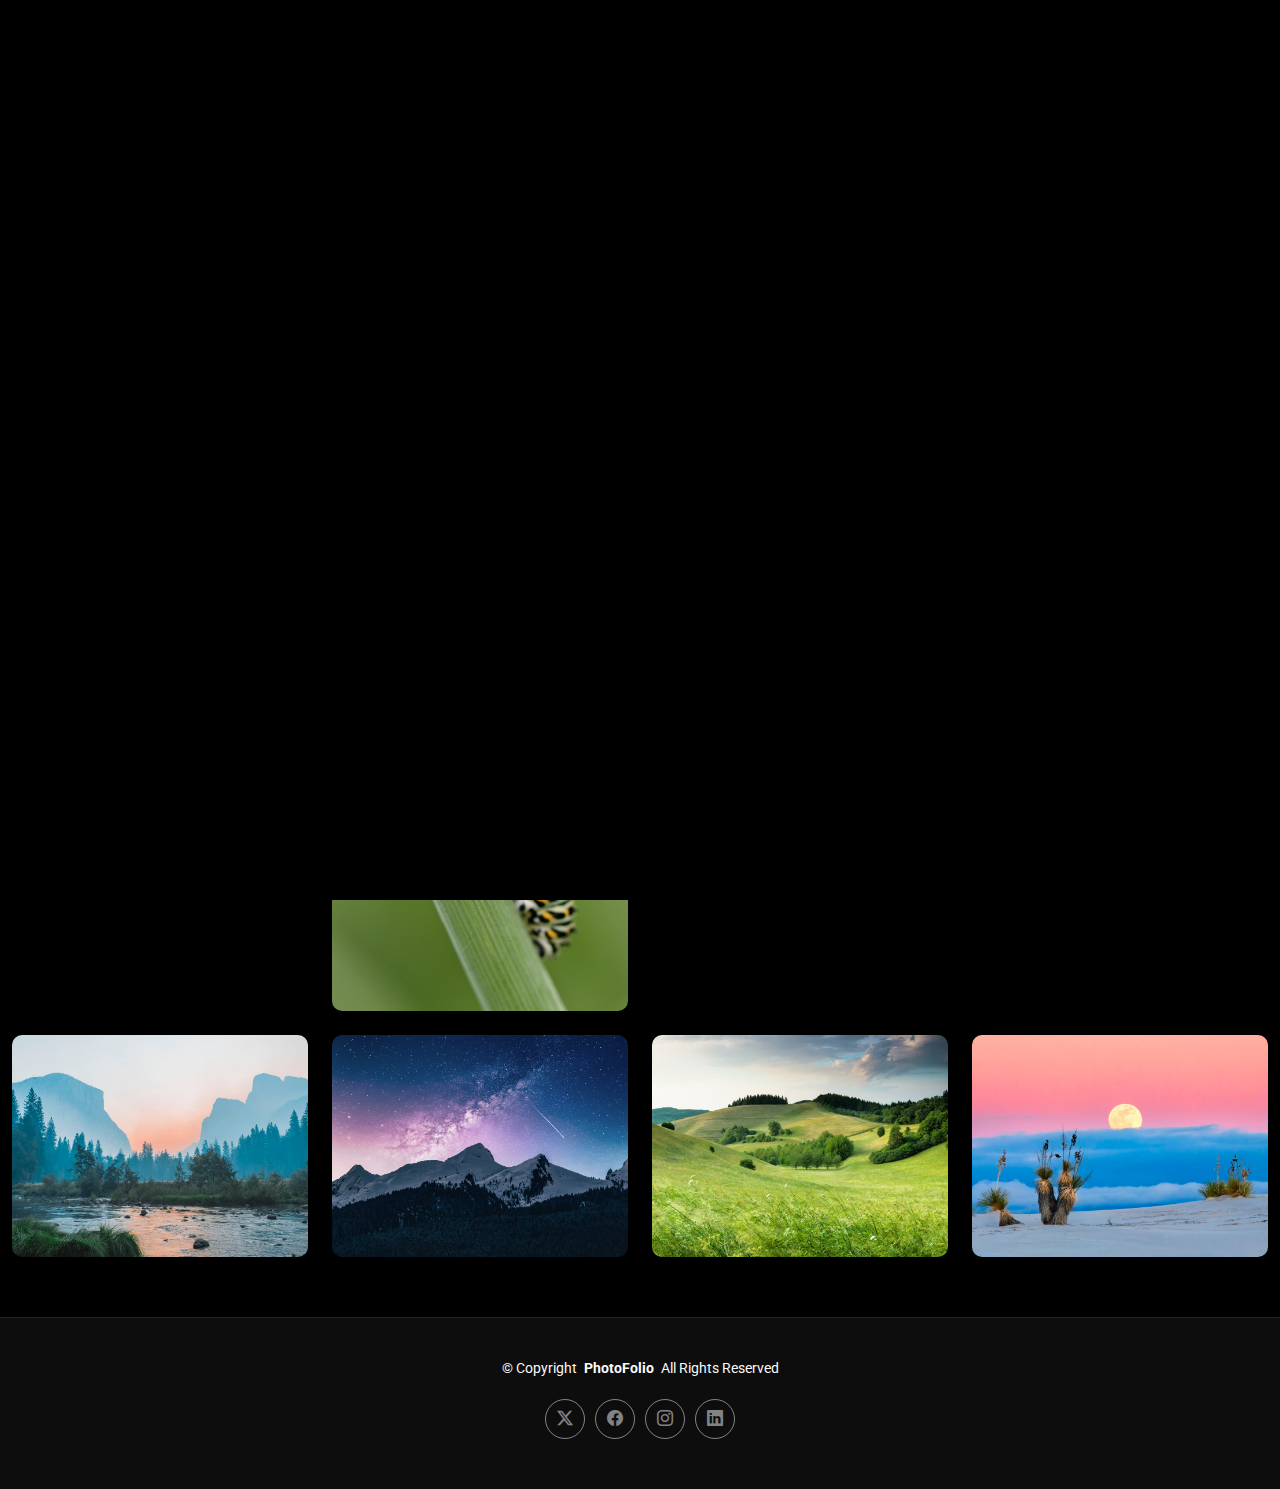
<file: index.html>
<!DOCTYPE html>
<html lang="en">

<head>
  <meta charset="utf-8">
  <meta content="width=device-width, initial-scale=1.0" name="viewport">
  <title>Home</title>
  <meta content="" name="description">
  <meta content="" name="keywords">

  <!-- Favicons -->
  <link href="assets/img/favicon.png" rel="icon">
  <link href="assets/img/apple-touch-icon.png" rel="apple-touch-icon">

  <!-- Fonts -->
  <link href="https://fonts.googleapis.com" rel="preconnect">
  <link href="https://fonts.gstatic.com" rel="preconnect" crossorigin>
  <link href="https://fonts.googleapis.com/css2?family=Roboto:ital,wght@0,100;0,300;0,400;0,500;0,700;0,900;1,100;1,300;1,400;1,500;1,700;1,900&family=Inter:wght@100;200;300;400;500;600;700;800;900&family=Cardo:ital,wght@0,400;0,700;1,400;1,700&display=swap" rel="stylesheet">

  <!-- Vendor CSS Files -->
  <link href="assets/vendor/bootstrap/css/bootstrap.min.css" rel="stylesheet">
  <link href="assets/vendor/bootstrap-icons/bootstrap-icons.css" rel="stylesheet">
  <link href="assets/vendor/aos/aos.css" rel="stylesheet">
  <link href="assets/vendor/glightbox/css/glightbox.min.css" rel="stylesheet">
  <link href="assets/vendor/swiper/swiper-bundle.min.css" rel="stylesheet">

  <!-- Main CSS File -->
  <link href="assets/css/main.css" rel="stylesheet">

  <!-- =======================================================
  * Template Name: PhotoFolio
  * Template URL: https://bootstrapmade.com/photofolio-bootstrap-photography-website-template/
  * Updated: Jun 06 2024 with Bootstrap v5.3.3
  * Author: BootstrapMade.com
  * License: https://bootstrapmade.com/license/
  ======================================================== -->
</head>

<body class="index-page">

  <header id="header" class="header d-flex align-items-center sticky-top">
    <div class="container-fluid position-relative d-flex align-items-center justify-content-between">

      <a href="index.html" class="logo d-flex align-items-center me-auto me-xl-0">
        <!-- Uncomment the line below if you also wish to use an image logo -->
        <!-- <img src="assets/img/logo.png" alt=""> -->
        <i class="bi bi-camera2"></i>
        <h1 class="sitename">ClicPic</h1>
      </a>

      <nav id="navmenu" class="navmenu">
        <ul>
          <li><a href="index.html" class="active">Home<br></a></li>
          <li><a href="about.html">About</a></li>
          <li class="dropdown"><a href="gallery.html"><span>Gallery</span> <i class="bi bi-chevron-down toggle-dropdown"></i></a>
            <ul>
              <li><a href="gallery.html">Nature</a></li>
              <li><a href="gallery.html">People</a></li>
              <li><a href="gallery.html">Architecture</a></li>
              <li><a href="gallery.html">Animals</a></li>
              <li><a href="gallery.html">Sports</a></li>
              <li><a href="gallery.html">Travel</a></li>
              <li class="dropdown"><a href="#"><span>Deep Dropdown</span> <i class="bi bi-chevron-down toggle-dropdown"></i></a>
                <ul>
                  <li><a href="#">Deep Dropdown 1</a></li>
                  <li><a href="#">Deep Dropdown 2</a></li>
                  <li><a href="#">Deep Dropdown 3</a></li>
                  <li><a href="#">Deep Dropdown 4</a></li>
                  <li><a href="#">Deep Dropdown 5</a></li>
                </ul>
              </li>
            </ul>
          </li>
          <li><a href="services.html">Services</a></li>
          <li><a href="contact.html">Contact</a></li>
        </ul>
        <i class="mobile-nav-toggle d-xl-none bi bi-list"></i>
      </nav>

      <div class="header-social-links">
        <a href="https://x.com/" class="twitter"><i class="bi bi-twitter-x"></i></a>
        <a href="#" class="facebook"><i class="bi bi-facebook"></i></a>
        <a href="#" class="instagram"><i class="bi bi-instagram"></i></a>
        <a href="#" class="linkedin"><i class="bi bi-linkedin"></i></a>
      </div>

    </div>
  </header>

  <main class="main">

    <!-- Hero Section -->
    <section id="hero" class="hero section">

      <div class="container">
        <div class="row justify-content-center">
          <div class="col-lg-6 text-center" data-aos="fade-up" data-aos-delay="100">
            <h2><span>I'm </span><span class="underlight">Mary Odalo</span> a Professional<span> Photographer from Nairobi</span></h2>
            <p>Blanditiis praesentium aliquam illum tempore incidunt debitis dolorem magni est deserunt sed qui libero. Qui voluptas amet.</p>
            <a href="contact.html" class="btn-get-started">Available for Hire<br></a>
          </div>
        </div>
      </div>

    </section><!-- /Hero Section -->

    <!-- Gallery Section -->
    <section id="gallery" class="gallery section">

      <div class="container-fluid" data-aos="fade-up" data-aos-delay="100">

        <div class="row gy-4 justify-content-center">

          <div class="col-xl-3 col-lg-4 col-md-6">
            <div class="gallery-item h-100">
              <img src="assets/img/gallery/animal-2615377_1280.jpg" class="img-fluid" alt="">
              <div class="gallery-links d-flex align-items-center justify-content-center">
                <a href="assets/img/gallery/gallery-1.jpg" title="Gallery 1" class="glightbox preview-link"><i class="bi bi-arrows-angle-expand"></i></a>
                <a href="gallery-single.html" class="details-link"><i class="bi bi-link-45deg"></i></a>
              </div>
            </div>
          </div><!-- End Gallery Item -->

          <div class="col-xl-3 col-lg-4 col-md-6">
            <div class="gallery-item h-100">
              <img src="assets/img/gallery/caterpillar-8175147_1280.jpg" class="img-fluid" alt="">
              <div class="gallery-links d-flex align-items-center justify-content-center">
                <a href="assets/img/gallery/gallery-2.jpg" title="Gallery 2" class="glightbox preview-link"><i class="bi bi-arrows-angle-expand"></i></a>
                <a href="gallery-single.html" class="details-link"><i class="bi bi-link-45deg"></i></a>
              </div>
            </div>
          </div><!-- End Gallery Item -->

          <div class="col-xl-3 col-lg-4 col-md-6">
            <div class="gallery-item h-100">
              <img src="assets/img/gallery/cosmos-3669022_1280.jpg" class="img-fluid" alt="">
              <div class="gallery-links d-flex align-items-center justify-content-center">
                <a href="assets/img/gallery/gallery-3.jpg" title="Gallery 3" class="glightbox preview-link"><i class="bi bi-arrows-angle-expand"></i></a>
                <a href="gallery-single.html" class="details-link"><i class="bi bi-link-45deg"></i></a>
              </div>
            </div>
          </div><!-- End Gallery Item -->

          <div class="col-xl-3 col-lg-4 col-md-6">
            <div class="gallery-item h-100">
              <img src="assets/img/gallery/pink-lemonade-795029_1280.jpg" class="img-fluid" alt="">
              <div class="gallery-links d-flex align-items-center justify-content-center">
                <a href="assets/img/gallery/gallery-4.jpg" title="Gallery 4" class="glightbox preview-link"><i class="bi bi-arrows-angle-expand"></i></a>
                <a href="gallery-single.html" class="details-link"><i class="bi bi-link-45deg"></i></a>
              </div>
            </div>
          </div><!-- End Gallery Item -->

          <div class="col-xl-3 col-lg-4 col-md-6">
            <div class="gallery-item h-100">
              <img src="assets/img/gallery/gallery-5.jpg" class="img-fluid" alt="">
              <div class="gallery-links d-flex align-items-center justify-content-center">
                <a href="assets/img/gallery/gallery-5.jpg" title="Gallery 5" class="glightbox preview-link"><i class="bi bi-arrows-angle-expand"></i></a>
                <a href="gallery-single.html" class="details-link"><i class="bi bi-link-45deg"></i></a>
              </div>
            </div>
          </div><!-- End Gallery Item -->

          <div class="col-xl-3 col-lg-4 col-md-6">
            <div class="gallery-item h-100">
              <img src="assets/img/gallery/gallery-6.jpg" class="img-fluid" alt="">
              <div class="gallery-links d-flex align-items-center justify-content-center">
                <a href="assets/img/gallery/gallery-6.jpg" title="Gallery 6" class="glightbox preview-link"><i class="bi bi-arrows-angle-expand"></i></a>
                <a href="gallery-single.html" class="details-link"><i class="bi bi-link-45deg"></i></a>
              </div>
            </div>
          </div><!-- End Gallery Item -->

          <div class="col-xl-3 col-lg-4 col-md-6">
            <div class="gallery-item h-100">
              <img src="assets/img/gallery/gallery-7.jpg" class="img-fluid" alt="">
              <div class="gallery-links d-flex align-items-center justify-content-center">
                <a href="assets/img/gallery/gallery-7.jpg" title="Gallery 7" class="glightbox preview-link"><i class="bi bi-arrows-angle-expand"></i></a>
                <a href="gallery-single.html" class="details-link"><i class="bi bi-link-45deg"></i></a>
              </div>
            </div>
          </div><!-- End Gallery Item -->

          <div class="col-xl-3 col-lg-4 col-md-6">
            <div class="gallery-item h-100">
              <img src="assets/img/gallery/gallery-8-2.jpg" class="img-fluid" alt="">
              <div class="gallery-links d-flex align-items-center justify-content-center">
                <a href="assets/img/gallery/gallery-8-2.jpg" title="Gallery 8" class="glightbox preview-link"><i class="bi bi-arrows-angle-expand"></i></a>
                <a href="gallery-single.html" class="details-link"><i class="bi bi-link-45deg"></i></a>
              </div>
            </div>
          </div><!-- End Gallery Item -->

        </div>

      </div>

    </section><!-- /Gallery Section -->

  </main>

  <footer id="footer" class="footer">

    <div class="container">
      <div class="copyright text-center ">
        <p>© <span>Copyright</span> <strong class="px-1 sitename">PhotoFolio</strong> <span>All Rights Reserved</span></p>
      </div>
      <div class="social-links d-flex justify-content-center">
        <a href="https://x.com/"><i class="bi bi-twitter-x"></i></a>
        <a href=""><i class="bi bi-facebook"></i></a>
        <a href=""><i class="bi bi-instagram"></i></a>
        <a href=""><i class="bi bi-linkedin"></i></a>
      </div>
      <div class="credits">
        <!-- All the links in the footer should remain intact. -->
        <!-- You can delete the links only if you've purchased the pro version. -->
        <!-- Licensing information: https://bootstrapmade.com/license/ -->
        <!-- Purchase the pro version with working PHP/AJAX contact form: [buy-url] -->
<!--        Designed by <a href="https://bootstrapmade.com/">BootstrapMade</a>-->
      </div>
    </div>

  </footer>

  <!-- Scroll Top -->
  <a href="#" id="scroll-top" class="scroll-top d-flex align-items-center justify-content-center"><i class="bi bi-arrow-up-short"></i></a>

  <!-- Preloader -->
  <div id="preloader">
    <div class="line"></div>
  </div>

  <!-- Vendor JS Files -->
  <script src="assets/vendor/bootstrap/js/bootstrap.bundle.min.js"></script>
  <script src="assets/vendor/php-email-form/validate.js"></script>
  <script src="assets/vendor/aos/aos.js"></script>
  <script src="assets/vendor/glightbox/js/glightbox.min.js"></script>
  <script src="assets/vendor/swiper/swiper-bundle.min.js"></script>

  <!-- Main JS File -->
  <script src="assets/js/main.js"></script>

</body>

</html>
</file>
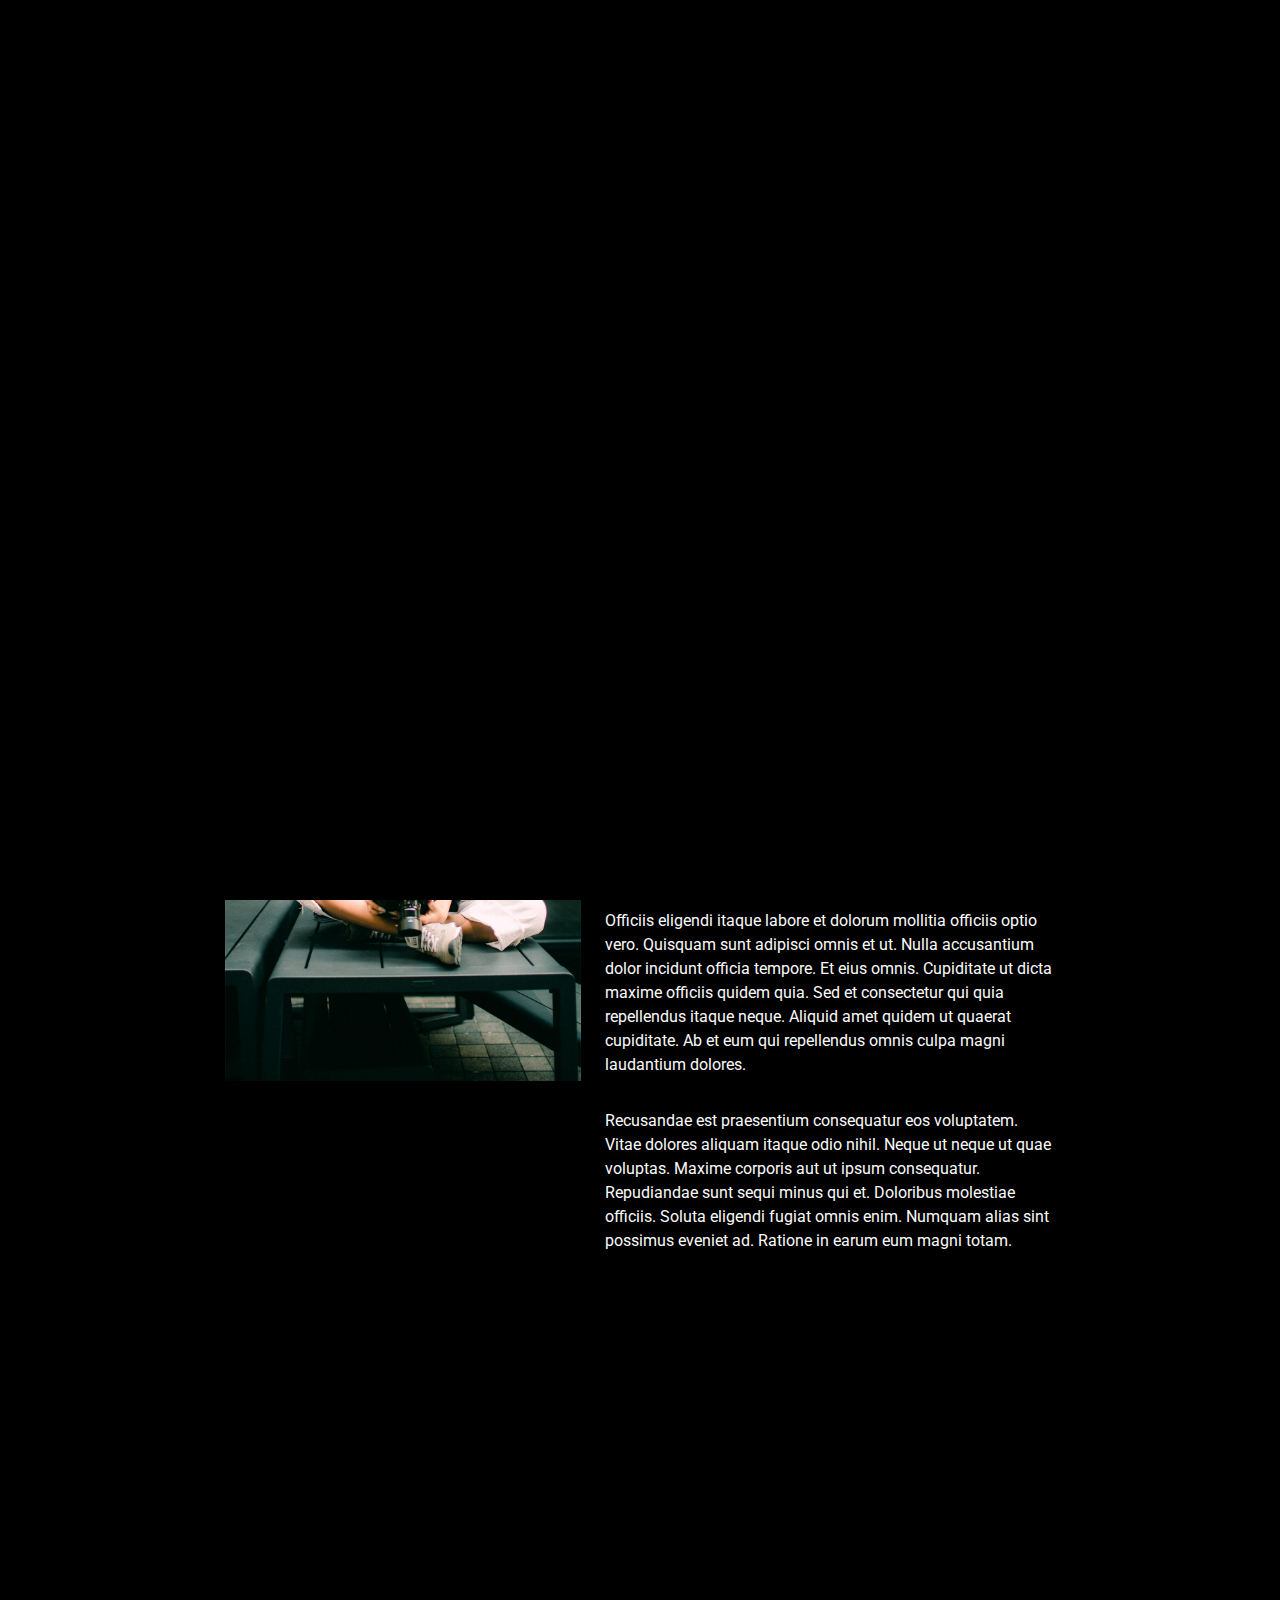
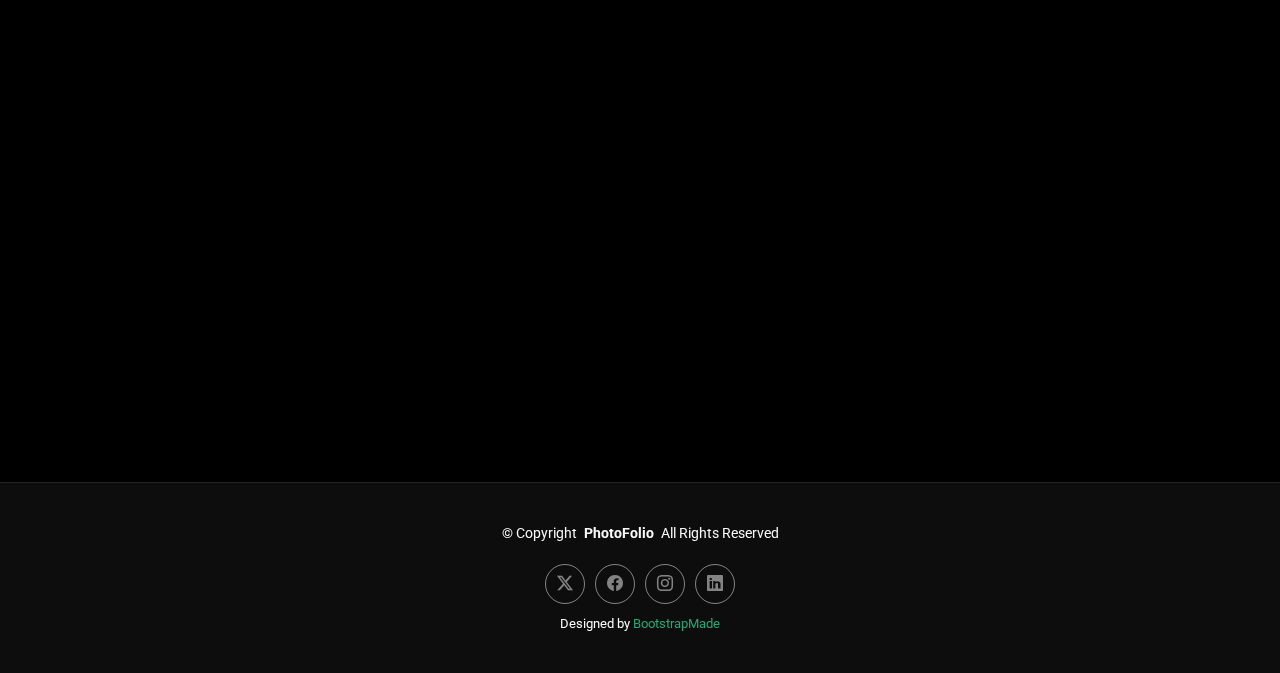
<file: about.html>
<!DOCTYPE html>
<html lang="en">

<head>
  <meta charset="utf-8">
  <meta content="width=device-width, initial-scale=1.0" name="viewport">
  <title>About - PhotoFolio Bootstrap Template</title>
  <meta content="" name="description">
  <meta content="" name="keywords">

  <!-- Favicons -->
  <link href="assets/img/favicon.png" rel="icon">
  <link href="assets/img/apple-touch-icon.png" rel="apple-touch-icon">

  <!-- Fonts -->
  <link href="https://fonts.googleapis.com" rel="preconnect">
  <link href="https://fonts.gstatic.com" rel="preconnect" crossorigin>
  <link href="https://fonts.googleapis.com/css2?family=Roboto:ital,wght@0,100;0,300;0,400;0,500;0,700;0,900;1,100;1,300;1,400;1,500;1,700;1,900&family=Inter:wght@100;200;300;400;500;600;700;800;900&family=Cardo:ital,wght@0,400;0,700;1,400;1,700&display=swap" rel="stylesheet">

  <!-- Vendor CSS Files -->
  <link href="assets/vendor/bootstrap/css/bootstrap.min.css" rel="stylesheet">
  <link href="assets/vendor/bootstrap-icons/bootstrap-icons.css" rel="stylesheet">
  <link href="assets/vendor/aos/aos.css" rel="stylesheet">
  <link href="assets/vendor/glightbox/css/glightbox.min.css" rel="stylesheet">
  <link href="assets/vendor/swiper/swiper-bundle.min.css" rel="stylesheet">

  <!-- Main CSS File -->
  <link href="assets/css/main.css" rel="stylesheet">

  <!-- =======================================================
  * Template Name: PhotoFolio
  * Template URL: https://bootstrapmade.com/photofolio-bootstrap-photography-website-template/
  * Updated: Jun 06 2024 with Bootstrap v5.3.3
  * Author: BootstrapMade.com
  * License: https://bootstrapmade.com/license/
  ======================================================== -->
</head>

<body class="about-page">

  <header id="header" class="header d-flex align-items-center sticky-top">
    <div class="container-fluid position-relative d-flex align-items-center justify-content-between">

      <a href="index.html" class="logo d-flex align-items-center me-auto me-xl-0">
        <!-- Uncomment the line below if you also wish to use an image logo -->
        <!-- <img src="assets/img/logo.png" alt=""> -->
        <i class="bi bi-camera2"></i>
        <h1 class="sitename">ClicPic</h1>
      </a>

      <nav id="navmenu" class="navmenu">
        <ul>
          <li><a href="index.html">Home<br></a></li>
          <li><a href="about.html" class="active">About</a></li>
          <li class="dropdown"><a href="gallery.html"><span>Gallery</span> <i class="bi bi-chevron-down toggle-dropdown"></i></a>
            <ul>
              <li><a href="gallery.html">Nature</a></li>
              <li><a href="gallery.html">People</a></li>
              <li><a href="gallery.html">Architecture</a></li>
              <li><a href="gallery.html">Animals</a></li>
              <li><a href="gallery.html">Sports</a></li>
              <li><a href="gallery.html">Travel</a></li>
              <li class="dropdown"><a href="#"><span>Deep Dropdown</span> <i class="bi bi-chevron-down toggle-dropdown"></i></a>
                <ul>
                  <li><a href="#">Deep Dropdown 1</a></li>
                  <li><a href="#">Deep Dropdown 2</a></li>
                  <li><a href="#">Deep Dropdown 3</a></li>
                  <li><a href="#">Deep Dropdown 4</a></li>
                  <li><a href="#">Deep Dropdown 5</a></li>
                </ul>
              </li>
            </ul>
          </li>
          <li><a href="services.html">Services</a></li>
          <li><a href="contact.html">Contact</a></li>
        </ul>
        <i class="mobile-nav-toggle d-xl-none bi bi-list"></i>
      </nav>

      <div class="header-social-links">
        <a href="#" class="twitter"><i class="bi bi-twitter-x"></i></a>
        <a href="#" class="facebook"><i class="bi bi-facebook"></i></a>
        <a href="#" class="instagram"><i class="bi bi-instagram"></i></a>
        <a href="#" class="linkedin"><i class="bi bi-linkedin"></i></a>
      </div>

    </div>
  </header>

  <main class="main">

    <!-- Page Title -->
    <div class="page-title" data-aos="fade">
      <div class="heading">
        <div class="container">
          <div class="row d-flex justify-content-center text-center">
            <div class="col-lg-8">
              <h1>About</h1>
              <p class="mb-0">This is the about page.Here you can find all the relevant information about me.Enjoy.</p>
              <a href="contact.html" class="cta-btn">Available for Hire<br></a>
            </div>
          </div>
        </div>
      </div>
      <nav class="breadcrumbs">
        <div class="container">
          <ol>
            <li><a href="index.html">Home</a></li>
            <li class="current">About</li>
          </ol>
        </div>
      </nav>
    </div><!-- End Page Title -->

    <!-- About Section -->
    <section id="about" class="about section">

      <div class="container" data-aos="fade-up" data-aos-delay="100">

        <div class="row gy-4 justify-content-center">
          <div class="col-lg-4">
            <img src="assets/img/profile-img.jpg" class="img-fluid" alt="">
          </div>
          <div class="col-lg-5 content">
            <h2>UI/UX DesiProfessional Photographer from New Yorkgner &amp; Web Developer.</h2>
            <p class="fst-italic py-3">
              Lorem ipsum dolor sit amet, consectetur adipiscing elit, sed do eiusmod tempor incididunt ut labore et dolore
              magna aliqua.
            </p>
            <div class="row">
              <div class="col-lg-6">
                <ul>
                  <li><i class="bi bi-chevron-right"></i> <strong>Birthday:</strong> <span>21 Dec 2005</span></li>
                  <li><i class="bi bi-chevron-right"></i> <strong>Website:</strong> <span>ww.clicpic.com</span></li>
                  <li><i class="bi bi-chevron-right"></i> <strong>Phone:</strong> <span>0723 027 130</span></li>
                  <li><i class="bi bi-chevron-right"></i> <strong>City:</strong> <span>Nairobi,Kenya</span></li>
                </ul>
              </div>
              <div class="col-lg-6">
                <ul>
                  <li><i class="bi bi-chevron-right"></i> <strong>Age:</strong> <span>18</span></li>
                  <li><i class="bi bi-chevron-right"></i> <strong>Degree:</strong> <span>Master</span></li>
                  <li><i class="bi bi-chevron-right"></i> <strong>Email:</strong> <span>therealodalo@gmail.com</span></li>
                  <li><i class="bi bi-chevron-right"></i> <strong>Freelance:</strong> <span>Available</span></li>
                </ul>
              </div>
            </div>
            <p class="py-3">
              Officiis eligendi itaque labore et dolorum mollitia officiis optio vero. Quisquam sunt adipisci omnis et ut. Nulla accusantium dolor incidunt officia tempore. Et eius omnis.
              Cupiditate ut dicta maxime officiis quidem quia. Sed et consectetur qui quia repellendus itaque neque. Aliquid amet quidem ut quaerat cupiditate. Ab et eum qui repellendus omnis culpa magni laudantium dolores.
            </p>
            <p class="m-0">
              Recusandae est praesentium consequatur eos voluptatem. Vitae dolores aliquam itaque odio nihil. Neque ut neque ut quae voluptas. Maxime corporis aut ut ipsum consequatur. Repudiandae sunt sequi minus qui et. Doloribus molestiae officiis.
              Soluta eligendi fugiat omnis enim. Numquam alias sint possimus eveniet ad. Ratione in earum eum magni totam.
            </p>
          </div>
        </div>

      </div>

    </section><!-- /About Section -->

    <!-- Testimonials Section -->
    <section id="testimonials" class="testimonials section">

      <!-- Section Title -->
      <div class="container section-title" data-aos="fade-up">
        <h2>Testimonials</h2>
        <p>What they are saying</p>
      </div><!-- End Section Title -->

      <div class="container" data-aos="fade-up" data-aos-delay="100">

        <div class="swiper">
          <script type="application/json" class="swiper-config">
            {
              "loop": true,
              "speed": 600,
              "autoplay": {
                "delay": 5000
              },
              "slidesPerView": "auto",
              "pagination": {
                "el": ".swiper-pagination",
                "type": "bullets",
                "clickable": true
              },
              "breakpoints": {
                "320": {
                  "slidesPerView": 1,
                  "spaceBetween": 40
                },
                "1200": {
                  "slidesPerView": 3,
                  "spaceBetween": 1
                }
              }
            }
          </script>
          <div class="swiper-wrapper">

            <div class="swiper-slide">
              <div class="testimonial-item">
                <div class="stars">
                  <i class="bi bi-star-fill"></i><i class="bi bi-star-fill"></i><i class="bi bi-star-fill"></i><i class="bi bi-star-fill"></i><i class="bi bi-star-fill"></i>
                </div>
                <p>
                  Proin iaculis purus consequat sem cure digni ssim donec porttitora entum suscipit rhoncus. Accusantium quam, ultricies eget id, aliquam eget nibh et. Maecen aliquam, risus at semper.
                </p>
                <div class="profile mt-auto">
                  <img src="assets/img/testimonials/testimonials-1.jpg" class="testimonial-img" alt="">
                  <h3>Saul Goodman</h3>
                  <h4>Ceo &amp; Founder</h4>
                </div>
              </div>
            </div><!-- End testimonial item -->

            <div class="swiper-slide">
              <div class="testimonial-item">
                <div class="stars">
                  <i class="bi bi-star-fill"></i><i class="bi bi-star-fill"></i><i class="bi bi-star-fill"></i><i class="bi bi-star-fill"></i><i class="bi bi-star-fill"></i>
                </div>
                <p>
                  Export tempor illum tamen malis malis eram quae irure esse labore quem cillum quid cillum eram malis quorum velit fore eram velit sunt aliqua noster fugiat irure amet legam anim culpa.
                </p>
                <div class="profile mt-auto">
                  <img src="assets/img/testimonials/testimonials-2.jpg" class="testimonial-img" alt="">
                  <h3>Sara Wilsson</h3>
                  <h4>Designer</h4>
                </div>
              </div>
            </div><!-- End testimonial item -->

            <div class="swiper-slide">
              <div class="testimonial-item">
                <div class="stars">
                  <i class="bi bi-star-fill"></i><i class="bi bi-star-fill"></i><i class="bi bi-star-fill"></i><i class="bi bi-star-fill"></i><i class="bi bi-star-fill"></i>
                </div>
                <p>
                  Enim nisi quem export duis labore cillum quae magna enim sint quorum nulla quem veniam duis minim tempor labore quem eram duis noster aute amet eram fore quis sint minim.
                </p>
                <div class="profile mt-auto">
                  <img src="assets/img/testimonials/testimonials-3.jpg" class="testimonial-img" alt="">
                  <h3>Jena Karlis</h3>
                  <h4>Store Owner</h4>
                </div>
              </div>
            </div><!-- End testimonial item -->

            <div class="swiper-slide">
              <div class="testimonial-item">
                <div class="stars">
                  <i class="bi bi-star-fill"></i><i class="bi bi-star-fill"></i><i class="bi bi-star-fill"></i><i class="bi bi-star-fill"></i><i class="bi bi-star-fill"></i>
                </div>
                <p>
                  Fugiat enim eram quae cillum dolore dolor amet nulla culpa multos export minim fugiat minim velit minim dolor enim duis veniam ipsum anim magna sunt elit fore quem dolore labore illum veniam.
                </p>
                <div class="profile mt-auto">
                  <img src="assets/img/testimonials/testimonials-4.jpg" class="testimonial-img" alt="">
                  <h3>Matt Brandon</h3>
                  <h4>Freelancer</h4>
                </div>
              </div>
            </div><!-- End testimonial item -->

            <div class="swiper-slide">
              <div class="testimonial-item">
                <div class="stars">
                  <i class="bi bi-star-fill"></i><i class="bi bi-star-fill"></i><i class="bi bi-star-fill"></i><i class="bi bi-star-fill"></i><i class="bi bi-star-fill"></i>
                </div>
                <p>
                  Quis quorum aliqua sint quem legam fore sunt eram irure aliqua veniam tempor noster veniam enim culpa labore duis sunt culpa nulla illum cillum fugiat legam esse veniam culpa fore nisi cillum quid.
                </p>
                <div class="profile mt-auto">
                  <img src="assets/img/testimonials/testimonials-5.jpg" class="testimonial-img" alt="">
                  <h3>John Larson</h3>
                  <h4>Entrepreneur</h4>
                </div>
              </div>
            </div><!-- End testimonial item -->

          </div>
          <div class="swiper-pagination"></div>
        </div>

      </div>

    </section><!-- /Testimonials Section -->

  </main>

  <footer id="footer" class="footer">

    <div class="container">
      <div class="copyright text-center ">
        <p>© <span>Copyright</span> <strong class="px-1 sitename">PhotoFolio</strong> <span>All Rights Reserved</span></p>
      </div>
      <div class="social-links d-flex justify-content-center">
        <a href=""><i class="bi bi-twitter-x"></i></a>
        <a href=""><i class="bi bi-facebook"></i></a>
        <a href=""><i class="bi bi-instagram"></i></a>
        <a href=""><i class="bi bi-linkedin"></i></a>
      </div>
      <div class="credits">
        <!-- All the links in the footer should remain intact. -->
        <!-- You can delete the links only if you've purchased the pro version. -->
        <!-- Licensing information: https://bootstrapmade.com/license/ -->
        <!-- Purchase the pro version with working PHP/AJAX contact form: [buy-url] -->
        Designed by <a href="https://bootstrapmade.com/">BootstrapMade</a>
      </div>
    </div>

  </footer>

  <!-- Scroll Top -->
  <a href="#" id="scroll-top" class="scroll-top d-flex align-items-center justify-content-center"><i class="bi bi-arrow-up-short"></i></a>

  <!-- Preloader -->
  <div id="preloader">
    <div class="line"></div>
  </div>

  <!-- Vendor JS Files -->
  <script src="assets/vendor/bootstrap/js/bootstrap.bundle.min.js"></script>
  <script src="assets/vendor/php-email-form/validate.js"></script>
  <script src="assets/vendor/aos/aos.js"></script>
  <script src="assets/vendor/glightbox/js/glightbox.min.js"></script>
  <script src="assets/vendor/swiper/swiper-bundle.min.js"></script>

  <!-- Main JS File -->
  <script src="assets/js/main.js"></script>

</body>

</html>
</file>
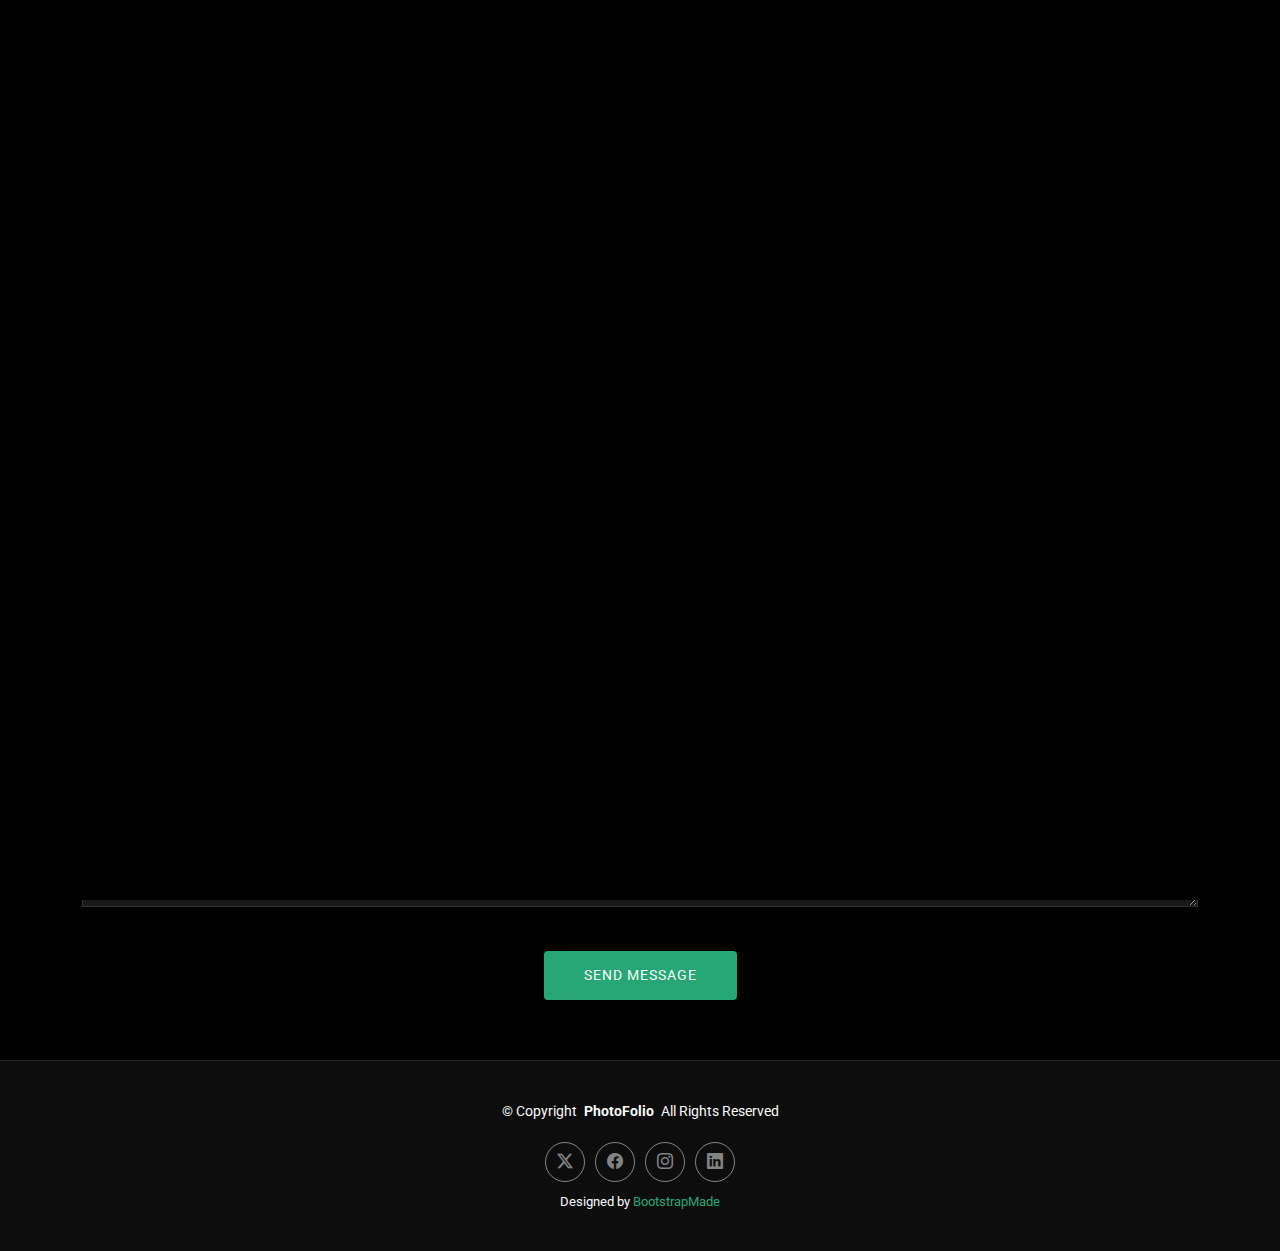
<file: contact.html>
<!DOCTYPE html>
<html lang="en">

<head>
  <meta charset="utf-8">
  <meta content="width=device-width, initial-scale=1.0" name="viewport">
  <title>Contact - PhotoFolio Bootstrap Template</title>
  <meta content="" name="description">
  <meta content="" name="keywords">

  <!-- Favicons -->
  <link href="assets/img/favicon.png" rel="icon">
  <link href="assets/img/apple-touch-icon.png" rel="apple-touch-icon">

  <!-- Fonts -->
  <link href="https://fonts.googleapis.com" rel="preconnect">
  <link href="https://fonts.gstatic.com" rel="preconnect" crossorigin>
  <link href="https://fonts.googleapis.com/css2?family=Roboto:ital,wght@0,100;0,300;0,400;0,500;0,700;0,900;1,100;1,300;1,400;1,500;1,700;1,900&family=Inter:wght@100;200;300;400;500;600;700;800;900&family=Cardo:ital,wght@0,400;0,700;1,400;1,700&display=swap" rel="stylesheet">

  <!-- Vendor CSS Files -->
  <link href="assets/vendor/bootstrap/css/bootstrap.min.css" rel="stylesheet">
  <link href="assets/vendor/bootstrap-icons/bootstrap-icons.css" rel="stylesheet">
  <link href="assets/vendor/aos/aos.css" rel="stylesheet">
  <link href="assets/vendor/glightbox/css/glightbox.min.css" rel="stylesheet">
  <link href="assets/vendor/swiper/swiper-bundle.min.css" rel="stylesheet">

  <!-- Main CSS File -->
  <link href="assets/css/main.css" rel="stylesheet">

  <!-- =======================================================
  * Template Name: PhotoFolio
  * Template URL: https://bootstrapmade.com/photofolio-bootstrap-photography-website-template/
  * Updated: Jun 06 2024 with Bootstrap v5.3.3
  * Author: BootstrapMade.com
  * License: https://bootstrapmade.com/license/
  ======================================================== -->

</head>

<body class="contact-page">

  <header id="header" class="header d-flex align-items-center sticky-top">
    <div class="container-fluid position-relative d-flex align-items-center justify-content-between">

      <a href="index.html" class="logo d-flex align-items-center me-auto me-xl-0">
        <!-- Uncomment the line below if you also wish to use an image logo -->
        <!-- <img src="assets/img/logo.png" alt=""> -->
        <i class="bi bi-camera2"></i>
        <h1 class="sitename">ClicPic</h1>
      </a>

      <nav id="navmenu" class="navmenu">
        <ul>
          <li><a href="index.html">Home<br></a></li>
          <li><a href="about.html">About</a></li>
          <li class="dropdown"><a href="gallery.html"><span>Gallery</span> <i class="bi bi-chevron-down toggle-dropdown"></i></a>
            <ul>
              <li><a href="gallery.html">Nature</a></li>
              <li><a href="gallery.html">People</a></li>
              <li><a href="gallery.html">Architecture</a></li>
              <li><a href="gallery.html">Animals</a></li>
              <li><a href="gallery.html">Sports</a></li>
              <li><a href="gallery.html">Travel</a></li>
              <li class="dropdown"><a href="#"><span>Deep Dropdown</span> <i class="bi bi-chevron-down toggle-dropdown"></i></a>
                <ul>
                  <li><a href="#">Deep Dropdown 1</a></li>
                  <li><a href="#">Deep Dropdown 2</a></li>
                  <li><a href="#">Deep Dropdown 3</a></li>
                  <li><a href="#">Deep Dropdown 4</a></li>
                  <li><a href="#">Deep Dropdown 5</a></li>
                </ul>
              </li>
            </ul>
          </li>
          <li><a href="services.html">Services</a></li>
          <li><a href="contact.html" class="active">Contact</a></li>
        </ul>
        <i class="mobile-nav-toggle d-xl-none bi bi-list"></i>
      </nav>

      <div class="header-social-links">
        <a href="#" class="twitter"><i class="bi bi-twitter-x"></i></a>
        <a href="#" class="facebook"><i class="bi bi-facebook"></i></a>
        <a href="#" class="instagram"><i class="bi bi-instagram"></i></a>
        <a href="#" class="linkedin"><i class="bi bi-linkedin"></i></a>
      </div>

    </div>
  </header>

  <main class="main">

    <!-- Page Title -->
    <div class="page-title" data-aos="fade">
      <div class="heading">
        <div class="container">
          <div class="row d-flex justify-content-center text-center">
            <div class="col-lg-8">
              <h1>Contact</h1>
              <p class="mb-0">Odio et unde deleniti. Deserunt numquam exercitationem. Officiis quo odio sint voluptas consequatur ut a odio voluptatem. Sit dolorum debitis veritatis natus dolores. Quasi ratione sint. Sit quaerat ipsum dolorem.</p>
            </div>
          </div>
        </div>
      </div>
      <nav class="breadcrumbs">
        <div class="container">
          <ol>
            <li><a href="index.html">Home</a></li>
            <li class="current">Contact</li>
          </ol>
        </div>
      </nav>
    </div><!-- End Page Title -->

    <!-- Contact Section -->
    <section id="contact" class="contact section">

      <div class="container" data-aos="fade-up" data-aos-delay="100">

        <div class="info-wrap" data-aos="fade-up" data-aos-delay="200">
          <div class="row gy-5">

            <div class="col-lg-4">
              <div class="info-item d-flex align-items-center">
                <i class="bi bi-geo-alt flex-shrink-0"></i>
                <div>
                  <h3>Location</h3>
                  <p>A108 Adam Street, New York, NY 535022</p>
                </div>
              </div>
            </div><!-- End Info Item -->

            <div class="col-lg-4">
              <div class="info-item d-flex align-items-center">
                <i class="bi bi-telephone flex-shrink-0"></i>
                <div>
                  <h3>Call</h3>
                  <p>0723 027 130</p>
                </div>
              </div>
            </div><!-- End Info Item -->

            <div class="col-lg-4">
              <div class="info-item d-flex align-items-center">
                <i class="bi bi-envelope flex-shrink-0"></i>
                <div>
                  <h3>Email</h3>
                  <p>therealodalo@gmail.com</p>
                </div>
              </div>
            </div><!-- End Info Item -->

          </div>
        </div>

        <form action="forms/contact.php" method="post" class="php-email-form" data-aos="fade-up" data-aos-delay="300">
          <div class="row gy-4">

            <div class="col-md-6">
              <input type="text" name="name" class="form-control" placeholder="Your Name" required="">
            </div>

            <div class="col-md-6 ">
              <input type="email" class="form-control" name="email" placeholder="Your Email" required="">
            </div>

            <div class="col-md-12">
              <input type="text" class="form-control" name="subject" placeholder="Subject" required="">
            </div>

            <div class="col-md-12">
              <textarea class="form-control" name="message" rows="6" placeholder="Message" required=""></textarea>
            </div>

            <div class="col-md-12 text-center">
              <div class="loading">Loading</div>
              <div class="error-message"></div>
              <div class="sent-message">Your message has been sent. Thank you!</div>

              <button type="submit">Send Message</button>
            </div>

          </div>
        </form><!-- End Contact Form -->

      </div>

    </section><!-- /Contact Section -->

  </main>

  <footer id="footer" class="footer">

    <div class="container">
      <div class="copyright text-center ">
        <p>© <span>Copyright</span> <strong class="px-1 sitename">PhotoFolio</strong> <span>All Rights Reserved</span></p>
      </div>
      <div class="social-links d-flex justify-content-center">
        <a href=""><i class="bi bi-twitter-x"></i></a>
        <a href=""><i class="bi bi-facebook"></i></a>
        <a href=""><i class="bi bi-instagram"></i></a>
        <a href=""><i class="bi bi-linkedin"></i></a>
      </div>
      <div class="credits">
        <!-- All the links in the footer should remain intact. -->
        <!-- You can delete the links only if you've purchased the pro version. -->
        <!-- Licensing information: https://bootstrapmade.com/license/ -->
        <!-- Purchase the pro version with working PHP/AJAX contact form: [buy-url] -->
        Designed by <a href="https://bootstrapmade.com/">BootstrapMade</a>
      </div>
    </div>

  </footer>

  <!-- Scroll Top -->
  <a href="#" id="scroll-top" class="scroll-top d-flex align-items-center justify-content-center"><i class="bi bi-arrow-up-short"></i></a>

  <!-- Preloader -->
  <div id="preloader">
    <div class="line"></div>
  </div>

  <!-- Vendor JS Files -->
  <script src="assets/vendor/bootstrap/js/bootstrap.bundle.min.js"></script>
  <script src="assets/vendor/php-email-form/validate.js"></script>
  <script src="assets/vendor/aos/aos.js"></script>
  <script src="assets/vendor/glightbox/js/glightbox.min.js"></script>
  <script src="assets/vendor/swiper/swiper-bundle.min.js"></script>

  <!-- Main JS File -->
  <script src="assets/js/main.js"></script>

</body>

</html>
</file>
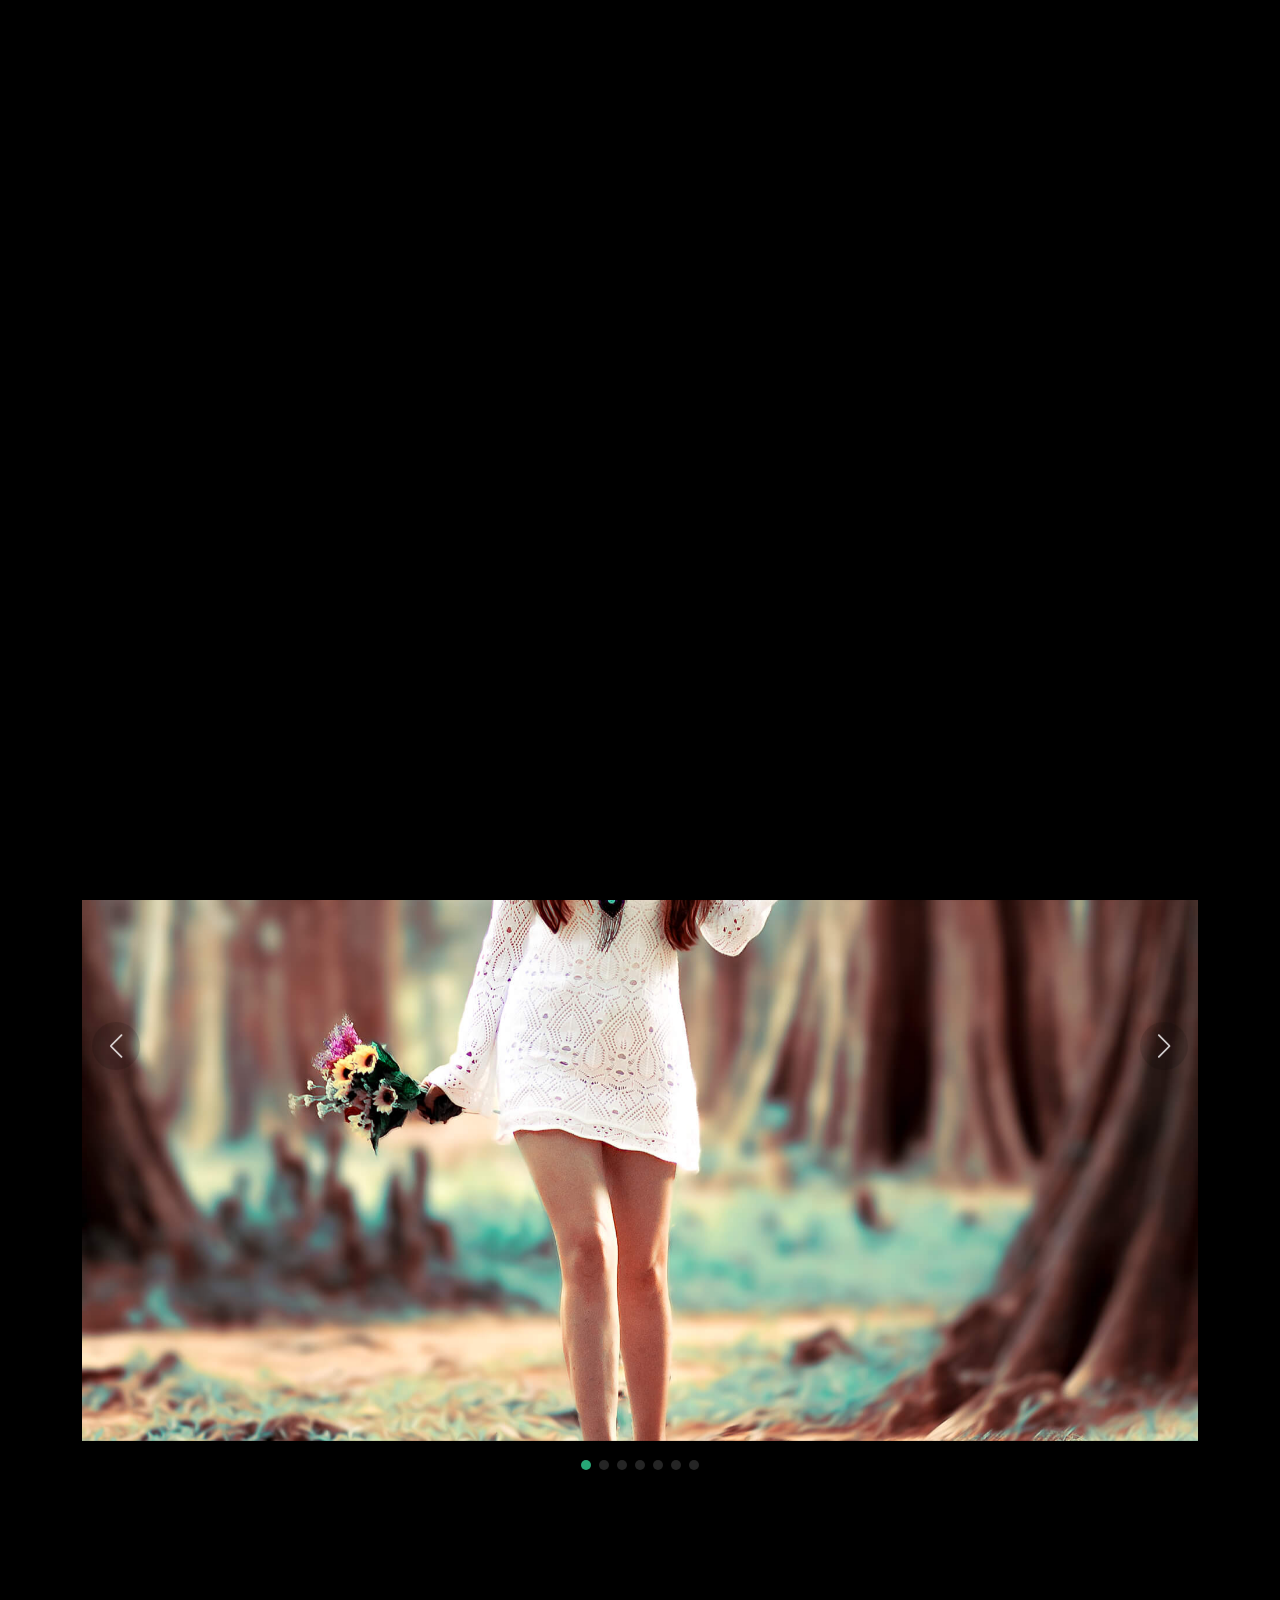
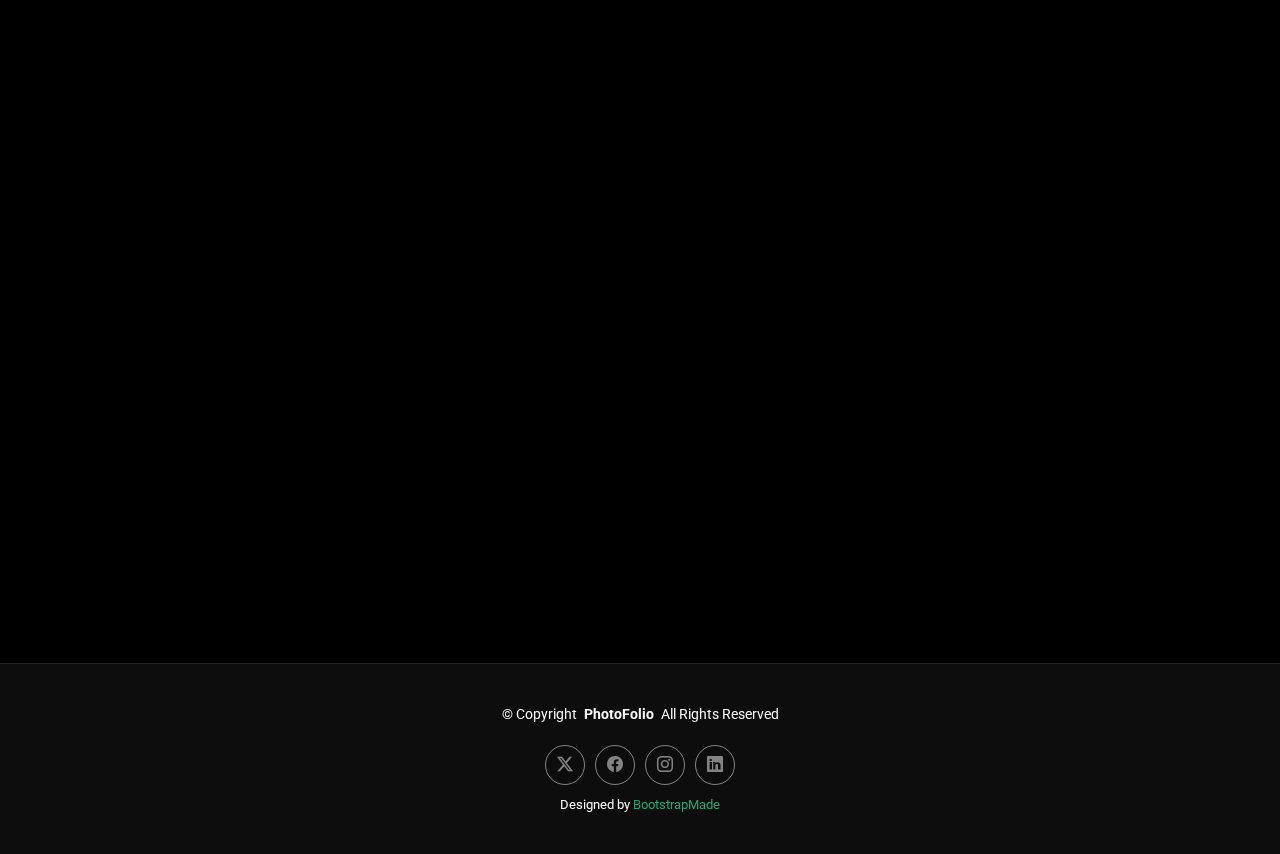
<file: gallery-single.html>
<!DOCTYPE html>
<html lang="en">

<head>
  <meta charset="utf-8">
  <meta content="width=device-width, initial-scale=1.0" name="viewport">
  <title>Gallery Single - PhotoFolio Bootstrap Template</title>
  <meta content="" name="description">
  <meta content="" name="keywords">

  <!-- Favicons -->
  <link href="assets/img/favicon.png" rel="icon">
  <link href="assets/img/apple-touch-icon.png" rel="apple-touch-icon">

  <!-- Fonts -->
  <link href="https://fonts.googleapis.com" rel="preconnect">
  <link href="https://fonts.gstatic.com" rel="preconnect" crossorigin>
  <link href="https://fonts.googleapis.com/css2?family=Roboto:ital,wght@0,100;0,300;0,400;0,500;0,700;0,900;1,100;1,300;1,400;1,500;1,700;1,900&family=Inter:wght@100;200;300;400;500;600;700;800;900&family=Cardo:ital,wght@0,400;0,700;1,400;1,700&display=swap" rel="stylesheet">

  <!-- Vendor CSS Files -->
  <link href="assets/vendor/bootstrap/css/bootstrap.min.css" rel="stylesheet">
  <link href="assets/vendor/bootstrap-icons/bootstrap-icons.css" rel="stylesheet">
  <link href="assets/vendor/aos/aos.css" rel="stylesheet">
  <link href="assets/vendor/glightbox/css/glightbox.min.css" rel="stylesheet">
  <link href="assets/vendor/swiper/swiper-bundle.min.css" rel="stylesheet">

  <!-- Main CSS File -->
  <link href="assets/css/main.css" rel="stylesheet">

  <!-- =======================================================
  * Template Name: PhotoFolio
  * Template URL: https://bootstrapmade.com/photofolio-bootstrap-photography-website-template/
  * Updated: Jun 06 2024 with Bootstrap v5.3.3
  * Author: BootstrapMade.com
  * License: https://bootstrapmade.com/license/
  ======================================================== -->
</head>

<body class="gallery-single-page">

  <header id="header" class="header d-flex align-items-center sticky-top">
    <div class="container-fluid position-relative d-flex align-items-center justify-content-between">

      <a href="index.html" class="logo d-flex align-items-center me-auto me-xl-0">
        <!-- Uncomment the line below if you also wish to use an image logo -->
        <!-- <img src="assets/img/logo.png" alt=""> -->
        <i class="bi bi-camera2"></i>
        <h1 class="sitename">ClicPic</h1>
      </a>

      <nav id="navmenu" class="navmenu">
        <ul>
          <li><a href="index.html">Home<br></a></li>
          <li><a href="about.html">About</a></li>
          <li class="dropdown"><a href="gallery.html"><span>Gallery</span> <i class="bi bi-chevron-down toggle-dropdown"></i></a>
            <ul>
              <li><a href="gallery.html">Nature</a></li>
              <li><a href="gallery.html">People</a></li>
              <li><a href="gallery.html">Architecture</a></li>
              <li><a href="gallery.html">Animals</a></li>
              <li><a href="gallery.html">Sports</a></li>
              <li><a href="gallery.html">Travel</a></li>
              <li class="dropdown"><a href="#"><span>Deep Dropdown</span> <i class="bi bi-chevron-down toggle-dropdown"></i></a>
                <ul>
                  <li><a href="#">Deep Dropdown 1</a></li>
                  <li><a href="#">Deep Dropdown 2</a></li>
                  <li><a href="#">Deep Dropdown 3</a></li>
                  <li><a href="#">Deep Dropdown 4</a></li>
                  <li><a href="#">Deep Dropdown 5</a></li>
                </ul>
              </li>
            </ul>
          </li>
          <li><a href="services.html">Services</a></li>
          <li><a href="contact.html">Contact</a></li>
        </ul>
        <i class="mobile-nav-toggle d-xl-none bi bi-list"></i>
      </nav>

      <div class="header-social-links">
        <a href="#" class="twitter"><i class="bi bi-twitter-x"></i></a>
        <a href="#" class="facebook"><i class="bi bi-facebook"></i></a>
        <a href="#" class="instagram"><i class="bi bi-instagram"></i></a>
        <a href="#" class="linkedin"><i class="bi bi-linkedin"></i></a>
      </div>

    </div>
  </header>

  <main class="main">

    <!-- Page Title -->
    <div class="page-title" data-aos="fade">
      <div class="heading">
        <div class="container">
          <div class="row d-flex justify-content-center text-center">
            <div class="col-lg-8">
              <h1>Gallery Single</h1>
              <p class="mb-0">Odio et unde deleniti. Deserunt numquam exercitationem. Officiis quo odio sint voluptas consequatur ut a odio voluptatem. Sit dolorum debitis veritatis natus dolores. Quasi ratione sint. Sit quaerat ipsum dolorem.</p>
              <a href="contact.html" class="cta-btn">Available for Hire<br></a>
            </div>
          </div>
        </div>
      </div>
      <nav class="breadcrumbs">
        <div class="container">
          <ol>
            <li><a href="index.html">Home</a></li>
            <li class="current">Gallery Single</li>
          </ol>
        </div>
      </nav>
    </div><!-- End Page Title -->

    <!-- Gallery Details Section -->
    <section id="gallery-details" class="gallery-details section">

      <div class="container" data-aos="fade-up">

        <div class="portfolio-details-slider swiper">
          <script type="application/json" class="swiper-config">
            {
              "loop": true,
              "speed": 600,
              "autoplay": {
                "delay": 5000
              },
              "slidesPerView": "auto",
              "navigation": {
                "nextEl": ".swiper-button-next",
                "prevEl": ".swiper-button-prev"
              },
              "pagination": {
                "el": ".swiper-pagination",
                "type": "bullets",
                "clickable": true
              }
            }
          </script>
          <div class="swiper-wrapper align-items-center">

            <div class="swiper-slide">
              <img src="assets/img/gallery/gallery-8.jpg" alt="">
            </div>

            <div class="swiper-slide">
              <img src="assets/img/gallery/gallery-9.jpg" alt="">
            </div>

            <div class="swiper-slide">
              <img src="assets/img/gallery/gallery-10.jpg" alt="">
            </div>

            <div class="swiper-slide">
              <img src="assets/img/gallery/gallery-11.jpg" alt="">
            </div>

            <div class="swiper-slide">
              <img src="assets/img/gallery/gallery-12.jpg" alt="">
            </div>

            <div class="swiper-slide">
              <img src="assets/img/gallery/gallery-13.jpg" alt="">
            </div>

            <div class="swiper-slide">
              <img src="assets/img/gallery/gallery-14.jpg" alt="">
            </div>

          </div>
          <div class="swiper-button-prev"></div>
          <div class="swiper-button-next"></div>
          <div class="swiper-pagination"></div>
        </div>

        <div class="row justify-content-between gy-4 mt-4">

          <div class="col-lg-8" data-aos="fade-up">
            <div class="portfolio-description">
              <h2>This is an example of portfolio details</h2>
              <p>
                Autem ipsum nam porro corporis rerum. Quis eos dolorem eos itaque inventore commodi labore quia quia. Exercitationem repudiandae officiis neque suscipit non officia eaque itaque enim. Voluptatem officia accusantium nesciunt est omnis tempora consectetur dignissimos. Sequi nulla at esse enim cum deserunt eius.
              </p>
              <p>
                Amet consequatur qui dolore veniam voluptatem voluptatem sit. Non aspernatur atque natus ut cum nam et. Praesentium error dolores rerum minus sequi quia veritatis eum. Eos et doloribus doloremque nesciunt molestiae laboriosam.
              </p>

              <div class="testimonial-item">
                <p>
                  <i class="bi bi-quote quote-icon-left"></i>
                  <span>Export tempor illum tamen malis malis eram quae irure esse labore quem cillum quid cillum eram malis quorum velit fore eram velit sunt aliqua noster fugiat irure amet legam anim culpa.</span>
                  <i class="bi bi-quote quote-icon-right"></i>
                </p>
                <div>
                  <img src="assets/img/testimonials/testimonials-2.jpg" class="testimonial-img" alt="">
                  <h3>Sara Wilsson</h3>
                  <h4>Designer</h4>
                </div>
              </div>

              <p>
                Impedit ipsum quae et aliquid doloribus et voluptatem quasi. Perspiciatis occaecati earum et magnam animi. Quibusdam non qui ea vitae suscipit vitae sunt. Repudiandae incidunt cumque minus deserunt assumenda tempore. Delectus voluptas necessitatibus est.
              </p>

              <p>
                Sunt voluptatum sapiente facilis quo odio aut ipsum repellat debitis. Molestiae et autem libero. Explicabo et quod necessitatibus similique quis dolor eum. Numquam eaque praesentium rem et qui nesciunt.
              </p>

            </div>
          </div>

          <div class="col-lg-3" data-aos="fade-up" data-aos-delay="100">
            <div class="portfolio-info">
              <h3>Project information</h3>
              <ul>
                <li><strong>Category</strong> Web design</li>
                <li><strong>Client</strong> ASU Company</li>
                <li><strong>Project date</strong> 01 March, 2020</li>
                <li><strong>Project URL</strong> <a href="#">www.example.com</a></li>
                <li><a href="#" class="btn-visit align-self-start">Visit Website</a></li>
              </ul>
            </div>
          </div>

        </div>

      </div>

    </section><!-- /Gallery Details Section -->

  </main>

  <footer id="footer" class="footer">

    <div class="container">
      <div class="copyright text-center ">
        <p>© <span>Copyright</span> <strong class="px-1 sitename">PhotoFolio</strong> <span>All Rights Reserved</span></p>
      </div>
      <div class="social-links d-flex justify-content-center">
        <a href=""><i class="bi bi-twitter-x"></i></a>
        <a href=""><i class="bi bi-facebook"></i></a>
        <a href=""><i class="bi bi-instagram"></i></a>
        <a href=""><i class="bi bi-linkedin"></i></a>
      </div>
      <div class="credits">
        <!-- All the links in the footer should remain intact. -->
        <!-- You can delete the links only if you've purchased the pro version. -->
        <!-- Licensing information: https://bootstrapmade.com/license/ -->
        <!-- Purchase the pro version with working PHP/AJAX contact form: [buy-url] -->
        Designed by <a href="https://bootstrapmade.com/">BootstrapMade</a>
      </div>
    </div>

  </footer>

  <!-- Scroll Top -->
  <a href="#" id="scroll-top" class="scroll-top d-flex align-items-center justify-content-center"><i class="bi bi-arrow-up-short"></i></a>

  <!-- Preloader -->
  <div id="preloader">
    <div class="line"></div>
  </div>

  <!-- Vendor JS Files -->
  <script src="assets/vendor/bootstrap/js/bootstrap.bundle.min.js"></script>
  <script src="assets/vendor/php-email-form/validate.js"></script>
  <script src="assets/vendor/aos/aos.js"></script>
  <script src="assets/vendor/glightbox/js/glightbox.min.js"></script>
  <script src="assets/vendor/swiper/swiper-bundle.min.js"></script>

  <!-- Main JS File -->
  <script src="assets/js/main.js"></script>

</body>

</html>
</file>
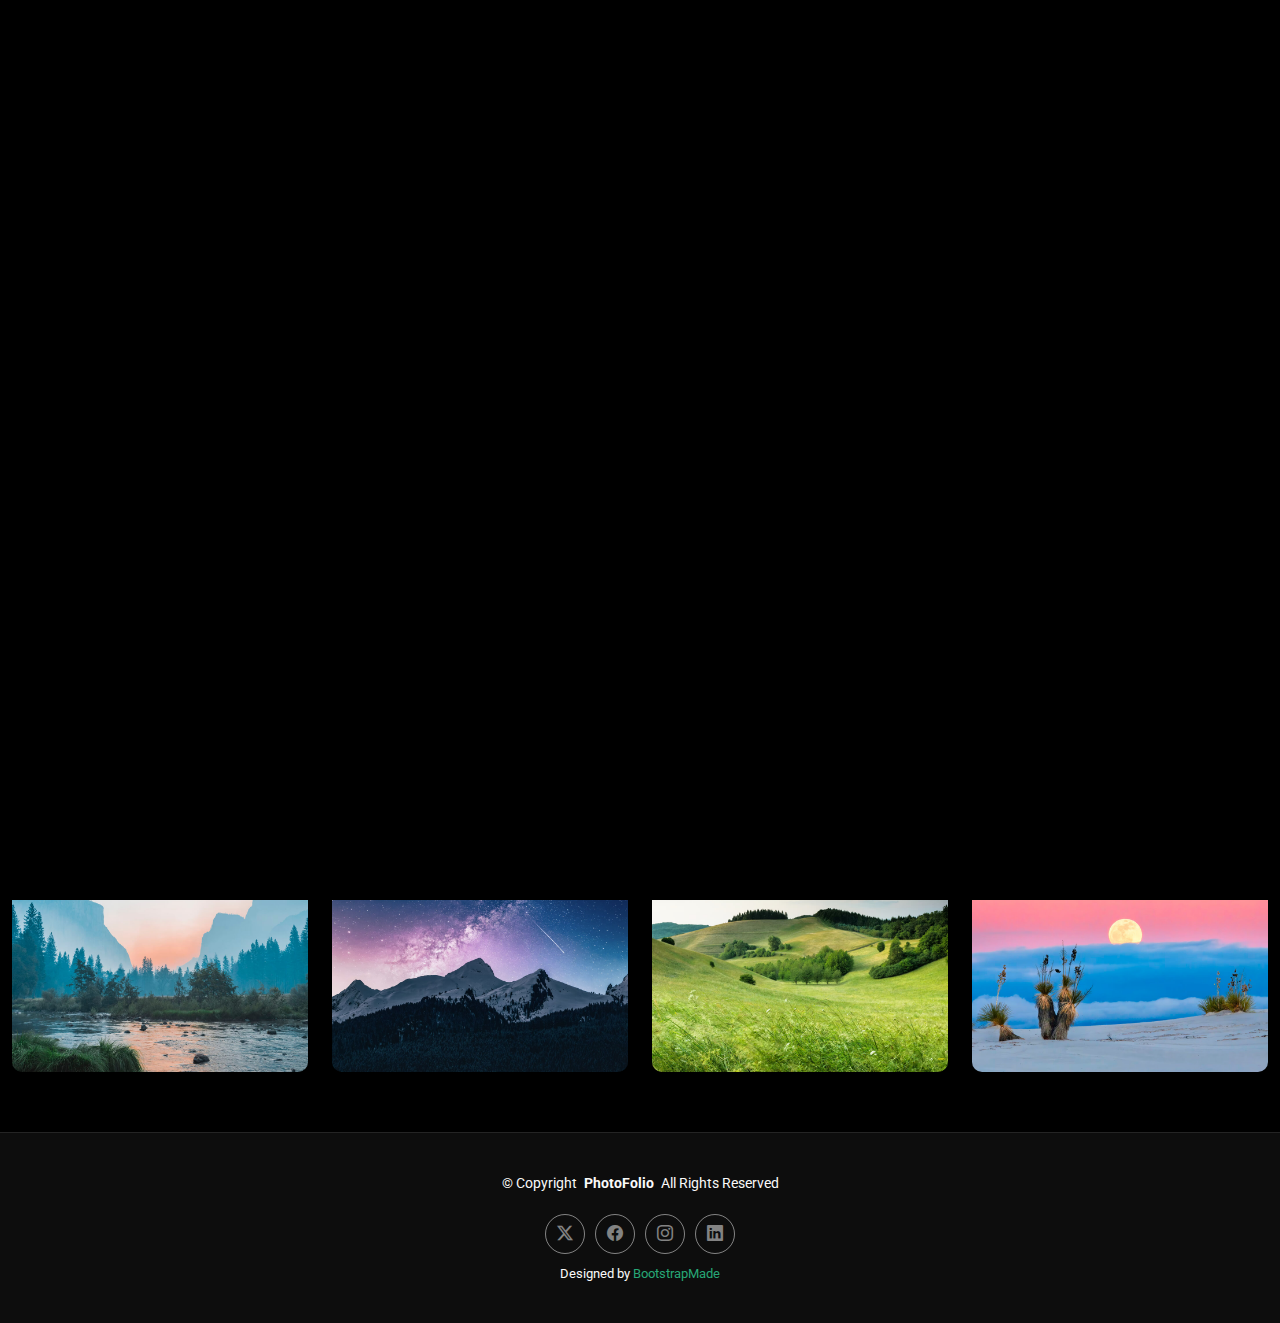
<file: gallery.html>
<!DOCTYPE html>
<html lang="en">

<head>
  <meta charset="utf-8">
  <meta content="width=device-width, initial-scale=1.0" name="viewport">
  <title>Gallery - PhotoFolio Bootstrap Template</title>
  <meta content="" name="description">
  <meta content="" name="keywords">

  <!-- Favicons -->
  <link href="assets/img/favicon.png" rel="icon">
  <link href="assets/img/apple-touch-icon.png" rel="apple-touch-icon">

  <!-- Fonts -->
  <link href="https://fonts.googleapis.com" rel="preconnect">
  <link href="https://fonts.gstatic.com" rel="preconnect" crossorigin>
  <link href="https://fonts.googleapis.com/css2?family=Roboto:ital,wght@0,100;0,300;0,400;0,500;0,700;0,900;1,100;1,300;1,400;1,500;1,700;1,900&family=Inter:wght@100;200;300;400;500;600;700;800;900&family=Cardo:ital,wght@0,400;0,700;1,400;1,700&display=swap" rel="stylesheet">

  <!-- Vendor CSS Files -->
  <link href="assets/vendor/bootstrap/css/bootstrap.min.css" rel="stylesheet">
  <link href="assets/vendor/bootstrap-icons/bootstrap-icons.css" rel="stylesheet">
  <link href="assets/vendor/aos/aos.css" rel="stylesheet">
  <link href="assets/vendor/glightbox/css/glightbox.min.css" rel="stylesheet">
  <link href="assets/vendor/swiper/swiper-bundle.min.css" rel="stylesheet">

  <!-- Main CSS File -->
  <link href="assets/css/main.css" rel="stylesheet">

  <!-- =======================================================
  * Template Name: PhotoFolio
  * Template URL: https://bootstrapmade.com/photofolio-bootstrap-photography-website-template/
  * Updated: Jun 06 2024 with Bootstrap v5.3.3
  * Author: BootstrapMade.com
  * License: https://bootstrapmade.com/license/
  ======================================================== -->
</head>

<body class="gallery-page">

  <header id="header" class="header d-flex align-items-center sticky-top">
    <div class="container-fluid position-relative d-flex align-items-center justify-content-between">

      <a href="index.html" class="logo d-flex align-items-center me-auto me-xl-0">
        <!-- Uncomment the line below if you also wish to use an image logo -->
        <!-- <img src="assets/img/logo.png" alt=""> -->
        <i class="bi bi-camera2"></i>
        <h1 class="sitename">ClicPic</h1>
      </a>

      <nav id="navmenu" class="navmenu">
        <ul>
          <li><a href="index.html">Home<br></a></li>
          <li><a href="about.html">About</a></li>
          <li class="dropdown"><a href="gallery.html" class="active"><span>Gallery</span> <i class="bi bi-chevron-down toggle-dropdown"></i></a>
            <ul>
              <li><a href="gallery.html" class="active">Nature</a></li>
              <li><a href="gallery.html" class="active">People</a></li>
              <li><a href="gallery.html" class="active">Architecture</a></li>
              <li><a href="gallery.html" class="active">Animals</a></li>
              <li><a href="gallery.html" class="active">Sports</a></li>
              <li><a href="gallery.html" class="active">Travel</a></li>
              <li class="dropdown"><a href="#"><span>Deep Dropdown</span> <i class="bi bi-chevron-down toggle-dropdown"></i></a>
                <ul>
                  <li><a href="#">Deep Dropdown 1</a></li>
                  <li><a href="#">Deep Dropdown 2</a></li>
                  <li><a href="#">Deep Dropdown 3</a></li>
                  <li><a href="#">Deep Dropdown 4</a></li>
                  <li><a href="#">Deep Dropdown 5</a></li>
                </ul>
              </li>
            </ul>
          </li>
          <li><a href="services.html">Services</a></li>
          <li><a href="contact.html">Contact</a></li>
        </ul>
        <i class="mobile-nav-toggle d-xl-none bi bi-list"></i>
      </nav>

      <div class="header-social-links">
        <a href="#" class="twitter"><i class="bi bi-twitter-x"></i></a>
        <a href="#" class="facebook"><i class="bi bi-facebook"></i></a>
        <a href="#" class="instagram"><i class="bi bi-instagram"></i></a>
        <a href="#" class="linkedin"><i class="bi bi-linkedin"></i></a>
      </div>

    </div>
  </header>

  <main class="main">

    <!-- Page Title -->
    <div class="page-title" data-aos="fade">
      <div class="heading">
        <div class="container">
          <div class="row d-flex justify-content-center text-center">
            <div class="col-lg-8">
              <h1>Gallery</h1>
              <p class="mb-0">Odio et unde deleniti. Deserunt numquam exercitationem. Officiis quo odio sint voluptas consequatur ut a odio voluptatem. Sit dolorum debitis veritatis natus dolores. Quasi ratione sint. Sit quaerat ipsum dolorem.</p>
              <a href="contact.html" class="cta-btn">Available for Hire<br></a>
            </div>
          </div>
        </div>
      </div>
      <nav class="breadcrumbs">
        <div class="container">
          <ol>
            <li><a href="index.html">Home</a></li>
            <li class="current">Gallery</li>
          </ol>
        </div>
      </nav>
    </div><!-- End Page Title -->

    <!-- Gallery Section -->
    <section id="gallery" class="gallery section">

      <div class="container-fluid" data-aos="fade-up" data-aos-delay="100">

        <div class="row gy-4 justify-content-center">

          <div class="col-xl-3 col-lg-4 col-md-6">
            <div class="gallery-item h-100">
              <img src="assets/img/gallery/gallery-1.jpg" class="img-fluid" alt="">
              <div class="gallery-links d-flex align-items-center justify-content-center">
                <a href="assets/img/gallery/gallery-1.jpg" title="Gallery 1" class="glightbox preview-link"><i class="bi bi-arrows-angle-expand"></i></a>
                <a href="gallery-single.html" class="details-link"><i class="bi bi-link-45deg"></i></a>
              </div>
            </div>
          </div><!-- End Gallery Item -->

          <div class="col-xl-3 col-lg-4 col-md-6">
            <div class="gallery-item h-100">
              <img src="assets/img/gallery/gallery-2.jpg" class="img-fluid" alt="">
              <div class="gallery-links d-flex align-items-center justify-content-center">
                <a href="assets/img/gallery/gallery-2.jpg" title="Gallery 2" class="glightbox preview-link"><i class="bi bi-arrows-angle-expand"></i></a>
                <a href="gallery-single.html" class="details-link"><i class="bi bi-link-45deg"></i></a>
              </div>
            </div>
          </div><!-- End Gallery Item -->

          <div class="col-xl-3 col-lg-4 col-md-6">
            <div class="gallery-item h-100">
              <img src="assets/img/gallery/gallery-3.jpg" class="img-fluid" alt="">
              <div class="gallery-links d-flex align-items-center justify-content-center">
                <a href="assets/img/gallery/gallery-3.jpg" title="Gallery 3" class="glightbox preview-link"><i class="bi bi-arrows-angle-expand"></i></a>
                <a href="gallery-single.html" class="details-link"><i class="bi bi-link-45deg"></i></a>
              </div>
            </div>
          </div><!-- End Gallery Item -->

          <div class="col-xl-3 col-lg-4 col-md-6">
            <div class="gallery-item h-100">
              <img src="assets/img/gallery/gallery-4.jpg" class="img-fluid" alt="">
              <div class="gallery-links d-flex align-items-center justify-content-center">
                <a href="assets/img/gallery/gallery-4.jpg" title="Gallery 4" class="glightbox preview-link"><i class="bi bi-arrows-angle-expand"></i></a>
                <a href="gallery-single.html" class="details-link"><i class="bi bi-link-45deg"></i></a>
              </div>
            </div>
          </div><!-- End Gallery Item -->

          <div class="col-xl-3 col-lg-4 col-md-6">
            <div class="gallery-item h-100">
              <img src="assets/img/gallery/gallery-5.jpg" class="img-fluid" alt="">
              <div class="gallery-links d-flex align-items-center justify-content-center">
                <a href="assets/img/gallery/gallery-5.jpg" title="Gallery 5" class="glightbox preview-link"><i class="bi bi-arrows-angle-expand"></i></a>
                <a href="gallery-single.html" class="details-link"><i class="bi bi-link-45deg"></i></a>
              </div>
            </div>
          </div><!-- End Gallery Item -->

          <div class="col-xl-3 col-lg-4 col-md-6">
            <div class="gallery-item h-100">
              <img src="assets/img/gallery/gallery-6.jpg" class="img-fluid" alt="">
              <div class="gallery-links d-flex align-items-center justify-content-center">
                <a href="assets/img/gallery/gallery-6.jpg" title="Gallery 6" class="glightbox preview-link"><i class="bi bi-arrows-angle-expand"></i></a>
                <a href="gallery-single.html" class="details-link"><i class="bi bi-link-45deg"></i></a>
              </div>
            </div>
          </div><!-- End Gallery Item -->

          <div class="col-xl-3 col-lg-4 col-md-6">
            <div class="gallery-item h-100">
              <img src="assets/img/gallery/gallery-7.jpg" class="img-fluid" alt="">
              <div class="gallery-links d-flex align-items-center justify-content-center">
                <a href="assets/img/gallery/gallery-7.jpg" title="Gallery 7" class="glightbox preview-link"><i class="bi bi-arrows-angle-expand"></i></a>
                <a href="gallery-single.html" class="details-link"><i class="bi bi-link-45deg"></i></a>
              </div>
            </div>
          </div><!-- End Gallery Item -->

          <div class="col-xl-3 col-lg-4 col-md-6">
            <div class="gallery-item h-100">
              <img src="assets/img/gallery/gallery-8-2.jpg" class="img-fluid" alt="">
              <div class="gallery-links d-flex align-items-center justify-content-center">
                <a href="assets/img/gallery/gallery-8-2.jpg" title="Gallery 8" class="glightbox preview-link"><i class="bi bi-arrows-angle-expand"></i></a>
                <a href="gallery-single.html" class="details-link"><i class="bi bi-link-45deg"></i></a>
              </div>
            </div>
          </div><!-- End Gallery Item -->

        </div>

      </div>

    </section><!-- /Gallery Section -->

  </main>

  <footer id="footer" class="footer">

    <div class="container">
      <div class="copyright text-center ">
        <p>© <span>Copyright</span> <strong class="px-1 sitename">PhotoFolio</strong> <span>All Rights Reserved</span></p>
      </div>
      <div class="social-links d-flex justify-content-center">
        <a href=""><i class="bi bi-twitter-x"></i></a>
        <a href=""><i class="bi bi-facebook"></i></a>
        <a href=""><i class="bi bi-instagram"></i></a>
        <a href=""><i class="bi bi-linkedin"></i></a>
      </div>
      <div class="credits">
        <!-- All the links in the footer should remain intact. -->
        <!-- You can delete the links only if you've purchased the pro version. -->
        <!-- Licensing information: https://bootstrapmade.com/license/ -->
        <!-- Purchase the pro version with working PHP/AJAX contact form: [buy-url] -->
        Designed by <a href="https://bootstrapmade.com/">BootstrapMade</a>
      </div>
    </div>

  </footer>

  <!-- Scroll Top -->
  <a href="#" id="scroll-top" class="scroll-top d-flex align-items-center justify-content-center"><i class="bi bi-arrow-up-short"></i></a>

  <!-- Preloader -->
  <div id="preloader">
    <div class="line"></div>
  </div>

  <!-- Vendor JS Files -->
  <script src="assets/vendor/bootstrap/js/bootstrap.bundle.min.js"></script>
  <script src="assets/vendor/php-email-form/validate.js"></script>
  <script src="assets/vendor/aos/aos.js"></script>
  <script src="assets/vendor/glightbox/js/glightbox.min.js"></script>
  <script src="assets/vendor/swiper/swiper-bundle.min.js"></script>

  <!-- Main JS File -->
  <script src="assets/js/main.js"></script>

</body>

</html>
</file>
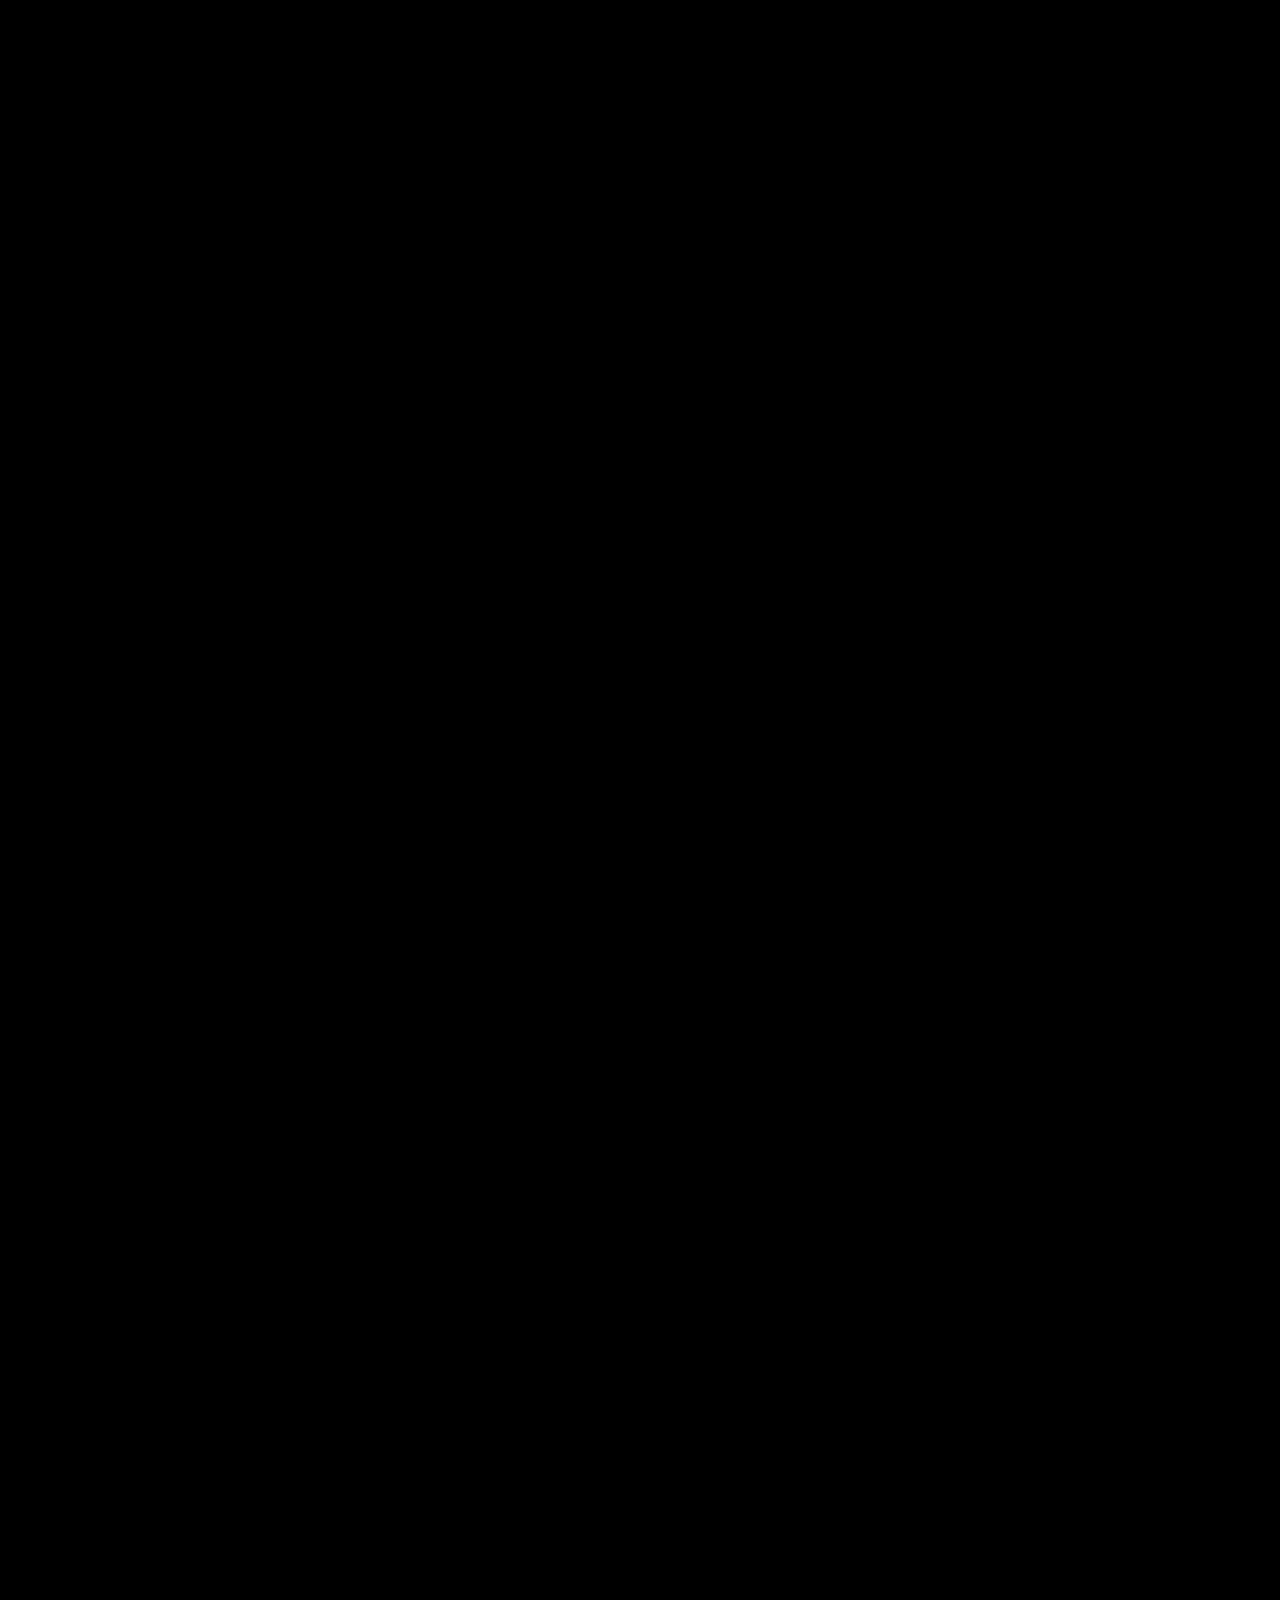
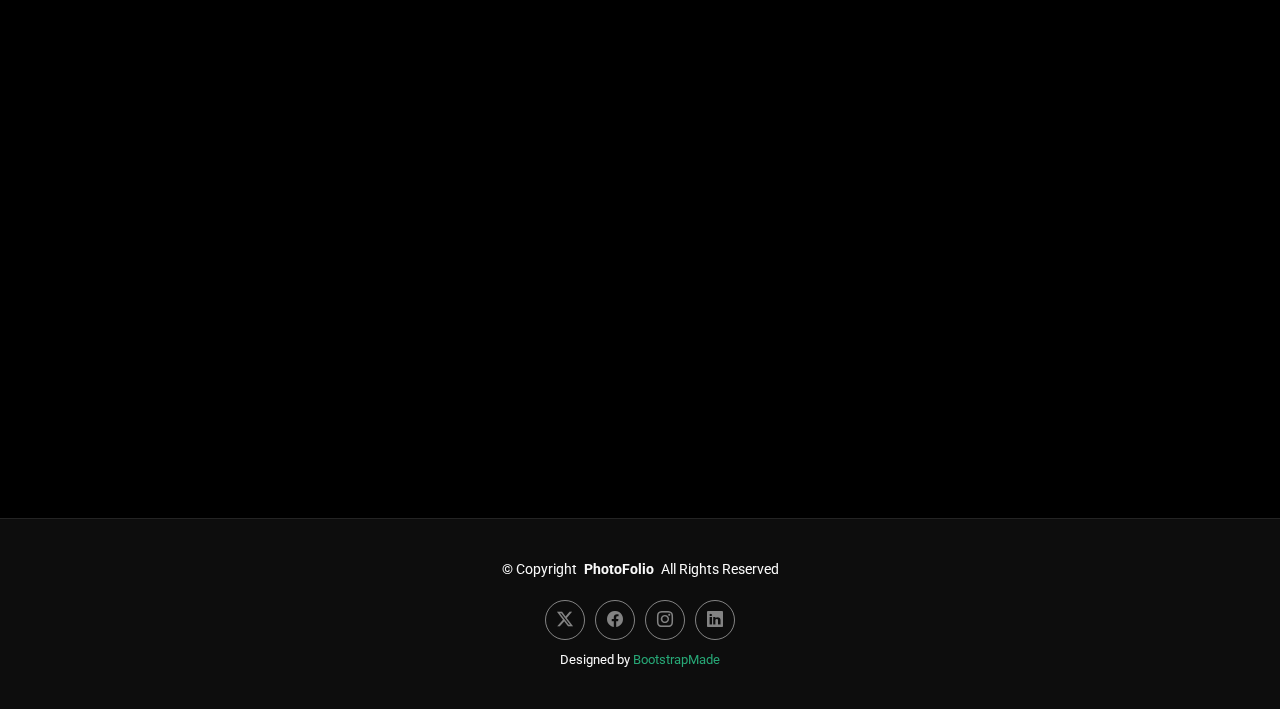
<file: services.html>
<!DOCTYPE html>
<html lang="en">

<head>
  <meta charset="utf-8">
  <meta content="width=device-width, initial-scale=1.0" name="viewport">
  <title>Services - PhotoFolio Bootstrap Template</title>
  <meta content="" name="description">
  <meta content="" name="keywords">

  <!-- Favicons -->
  <link href="assets/img/favicon.png" rel="icon">
  <link href="assets/img/apple-touch-icon.png" rel="apple-touch-icon">

  <!-- Fonts -->
  <link href="https://fonts.googleapis.com" rel="preconnect">
  <link href="https://fonts.gstatic.com" rel="preconnect" crossorigin>
  <link href="https://fonts.googleapis.com/css2?family=Roboto:ital,wght@0,100;0,300;0,400;0,500;0,700;0,900;1,100;1,300;1,400;1,500;1,700;1,900&family=Inter:wght@100;200;300;400;500;600;700;800;900&family=Cardo:ital,wght@0,400;0,700;1,400;1,700&display=swap" rel="stylesheet">

  <!-- Vendor CSS Files -->
  <link href="assets/vendor/bootstrap/css/bootstrap.min.css" rel="stylesheet">
  <link href="assets/vendor/bootstrap-icons/bootstrap-icons.css" rel="stylesheet">
  <link href="assets/vendor/aos/aos.css" rel="stylesheet">
  <link href="assets/vendor/glightbox/css/glightbox.min.css" rel="stylesheet">
  <link href="assets/vendor/swiper/swiper-bundle.min.css" rel="stylesheet">

  <!-- Main CSS File -->
  <link href="assets/css/main.css" rel="stylesheet">

  <!-- =======================================================
  * Template Name: PhotoFolio
  * Template URL: https://bootstrapmade.com/photofolio-bootstrap-photography-website-template/
  * Updated: Jun 06 2024 with Bootstrap v5.3.3
  * Author: BootstrapMade.com
  * License: https://bootstrapmade.com/license/
  ======================================================== -->
</head>

<body class="services-page">

  <header id="header" class="header d-flex align-items-center sticky-top">
    <div class="container-fluid position-relative d-flex align-items-center justify-content-between">

      <a href="index.html" class="logo d-flex align-items-center me-auto me-xl-0">
        <!-- Uncomment the line below if you also wish to use an image logo -->
        <!-- <img src="assets/img/logo.png" alt=""> -->
        <i class="bi bi-camera"></i>
        <h1 class="sitename">PhotoFolio</h1>
      </a>

      <nav id="navmenu" class="navmenu">
        <ul>
          <li><a href="index.html">Home<br></a></li>
          <li><a href="about.html">About</a></li>
          <li class="dropdown"><a href="gallery.html"><span>Gallery</span> <i class="bi bi-chevron-down toggle-dropdown"></i></a>
            <ul>
              <li><a href="gallery.html">Nature</a></li>
              <li><a href="gallery.html">People</a></li>
              <li><a href="gallery.html">Architecture</a></li>
              <li><a href="gallery.html">Animals</a></li>
              <li><a href="gallery.html">Sports</a></li>
              <li><a href="gallery.html">Travel</a></li>
              <li class="dropdown"><a href="#"><span>Deep Dropdown</span> <i class="bi bi-chevron-down toggle-dropdown"></i></a>
                <ul>
                  <li><a href="#">Deep Dropdown 1</a></li>
                  <li><a href="#">Deep Dropdown 2</a></li>
                  <li><a href="#">Deep Dropdown 3</a></li>
                  <li><a href="#">Deep Dropdown 4</a></li>
                  <li><a href="#">Deep Dropdown 5</a></li>
                </ul>
              </li>
            </ul>
          </li>
          <li><a href="services.html" class="active">Services</a></li>
          <li><a href="contact.html">Contact</a></li>
        </ul>
        <i class="mobile-nav-toggle d-xl-none bi bi-list"></i>
      </nav>

      <div class="header-social-links">
        <a href="#" class="twitter"><i class="bi bi-twitter-x"></i></a>
        <a href="#" class="facebook"><i class="bi bi-facebook"></i></a>
        <a href="#" class="instagram"><i class="bi bi-instagram"></i></a>
        <a href="#" class="linkedin"><i class="bi bi-linkedin"></i></a>
      </div>

    </div>
  </header>

  <main class="main">

    <!-- Page Title -->
    <div class="page-title" data-aos="fade">
      <div class="heading">
        <div class="container">
          <div class="row d-flex justify-content-center text-center">
            <div class="col-lg-8">
              <h1>Services</h1>
              <p class="mb-0">Odio et unde deleniti. Deserunt numquam exercitationem. Officiis quo odio sint voluptas consequatur ut a odio voluptatem. Sit dolorum debitis veritatis natus dolores. Quasi ratione sint. Sit quaerat ipsum dolorem.</p>
              <a href="contact.html" class="cta-btn">Available for Hire<br></a>
            </div>
          </div>
        </div>
      </div>
      <nav class="breadcrumbs">
        <div class="container">
          <ol>
            <li><a href="index.html">Home</a></li>
            <li class="current">Services</li>
          </ol>
        </div>
      </nav>
    </div><!-- End Page Title -->

    <!-- Services Section -->
    <section id="services" class="services section">

      <div class="container">

        <div class="row gy-4">

          <div class="col-xl-3 col-md-6 d-flex" data-aos="fade-up" data-aos-delay="100">
            <div class="service-item position-relative">
              <div class="icon"><i class="bi bi-activity icon"></i></div>
              <h4><a href="" class="stretched-link">Lorem Ipsum</a></h4>
              <p>Voluptatum deleniti atque corrupti quos dolores et quas molestias excepturi</p>
            </div>
          </div><!-- End Service Item -->

          <div class="col-xl-3 col-md-6 d-flex" data-aos="fade-up" data-aos-delay="200">
            <div class="service-item position-relative">
              <div class="icon"><i class="bi bi-bounding-box-circles icon"></i></div>
              <h4><a href="" class="stretched-link">Sed ut perspici</a></h4>
              <p>Duis aute irure dolor in reprehenderit in voluptate velit esse cillum dolore</p>
            </div>
          </div><!-- End Service Item -->

          <div class="col-xl-3 col-md-6 d-flex" data-aos="fade-up" data-aos-delay="300">
            <div class="service-item position-relative">
              <div class="icon"><i class="bi bi-calendar4-week icon"></i></div>
              <h4><a href="" class="stretched-link">Magni Dolores</a></h4>
              <p>Excepteur sint occaecat cupidatat non proident, sunt in culpa qui officia</p>
            </div>
          </div><!-- End Service Item -->

          <div class="col-xl-3 col-md-6 d-flex" data-aos="fade-up" data-aos-delay="400">
            <div class="service-item position-relative">
              <div class="icon"><i class="bi bi-broadcast icon"></i></div>
              <h4><a href="" class="stretched-link">Nemo Enim</a></h4>
              <p>At vero eos et accusamus et iusto odio dignissimos ducimus qui blanditiis</p>
            </div>
          </div><!-- End Service Item -->

        </div>

      </div>

    </section><!-- /Services Section -->

    <!-- Pricing Section -->
    <section id="pricing" class="pricing section">

      <!-- Section Title -->
      <div class="container section-title" data-aos="fade-up">
        <h2>Pricing</h2>
        <p>Check my adorable pricing</p>
      </div><!-- End Section Title -->

      <div class="container" data-aos="fade-up" data-aos-delay="100">

        <div class="row gy-4 gx-lg-5">

          <div class="col-lg-6">
            <div class="pricing-item d-flex justify-content-between">
              <h3>Portrait Photography</h3>
              <h4>$160.00</h4>
            </div>
          </div><!-- End Pricing Item -->

          <div class="col-lg-6">
            <div class="pricing-item d-flex justify-content-between">
              <h3>Fashion Photography</h3>
              <h4>$300.00</h4>
            </div>
          </div><!-- End Pricing Item -->

          <div class="col-lg-6">
            <div class="pricing-item d-flex justify-content-between">
              <h3>Sports Photography</h3>
              <h4>$200.00</h4>
            </div>
          </div><!-- End Pricing Item -->

          <div class="col-lg-6">
            <div class="pricing-item d-flex justify-content-between">
              <h3>Still Life Photography</h3>
              <h4>$120.00</h4>
            </div>
          </div><!-- End Pricing Item -->

          <div class="col-lg-6">
            <div class="pricing-item d-flex justify-content-between">
              <h3>Wedding Photography</h3>
              <h4>$500.00</h4>
            </div>
          </div><!-- End Pricing Item -->

          <div class="col-lg-6">
            <div class="pricing-item d-flex justify-content-between">
              <h3>Photojournalism</h3>
              <h4>$200.00</h4>
            </div>
          </div><!-- End Pricing Item -->

        </div>

      </div>

    </section><!-- /Pricing Section -->

    <!-- Testimonials Section -->
    <section id="testimonials" class="testimonials section">

      <!-- Section Title -->
      <div class="container section-title" data-aos="fade-up">
        <h2>Testimonials</h2>
        <p>What they are saying</p>
      </div><!-- End Section Title -->

      <div class="container" data-aos="fade-up" data-aos-delay="100">

        <div class="swiper">
          <script type="application/json" class="swiper-config">
            {
              "loop": true,
              "speed": 600,
              "autoplay": {
                "delay": 5000
              },
              "slidesPerView": "auto",
              "pagination": {
                "el": ".swiper-pagination",
                "type": "bullets",
                "clickable": true
              },
              "breakpoints": {
                "320": {
                  "slidesPerView": 1,
                  "spaceBetween": 40
                },
                "1200": {
                  "slidesPerView": 3,
                  "spaceBetween": 1
                }
              }
            }
          </script>
          <div class="swiper-wrapper">

            <div class="swiper-slide">
              <div class="testimonial-item">
                <div class="stars">
                  <i class="bi bi-star-fill"></i><i class="bi bi-star-fill"></i><i class="bi bi-star-fill"></i><i class="bi bi-star-fill"></i><i class="bi bi-star-fill"></i>
                </div>
                <p>
                  Proin iaculis purus consequat sem cure digni ssim donec porttitora entum suscipit rhoncus. Accusantium quam, ultricies eget id, aliquam eget nibh et. Maecen aliquam, risus at semper.
                </p>
                <div class="profile mt-auto">
                  <img src="assets/img/testimonials/testimonials-1.jpg" class="testimonial-img" alt="">
                  <h3>Saul Goodman</h3>
                  <h4>Ceo &amp; Founder</h4>
                </div>
              </div>
            </div><!-- End testimonial item -->

            <div class="swiper-slide">
              <div class="testimonial-item">
                <div class="stars">
                  <i class="bi bi-star-fill"></i><i class="bi bi-star-fill"></i><i class="bi bi-star-fill"></i><i class="bi bi-star-fill"></i><i class="bi bi-star-fill"></i>
                </div>
                <p>
                  Export tempor illum tamen malis malis eram quae irure esse labore quem cillum quid cillum eram malis quorum velit fore eram velit sunt aliqua noster fugiat irure amet legam anim culpa.
                </p>
                <div class="profile mt-auto">
                  <img src="assets/img/testimonials/testimonials-2.jpg" class="testimonial-img" alt="">
                  <h3>Sara Wilsson</h3>
                  <h4>Designer</h4>
                </div>
              </div>
            </div><!-- End testimonial item -->

            <div class="swiper-slide">
              <div class="testimonial-item">
                <div class="stars">
                  <i class="bi bi-star-fill"></i><i class="bi bi-star-fill"></i><i class="bi bi-star-fill"></i><i class="bi bi-star-fill"></i><i class="bi bi-star-fill"></i>
                </div>
                <p>
                  Enim nisi quem export duis labore cillum quae magna enim sint quorum nulla quem veniam duis minim tempor labore quem eram duis noster aute amet eram fore quis sint minim.
                </p>
                <div class="profile mt-auto">
                  <img src="assets/img/testimonials/testimonials-3.jpg" class="testimonial-img" alt="">
                  <h3>Jena Karlis</h3>
                  <h4>Store Owner</h4>
                </div>
              </div>
            </div><!-- End testimonial item -->

            <div class="swiper-slide">
              <div class="testimonial-item">
                <div class="stars">
                  <i class="bi bi-star-fill"></i><i class="bi bi-star-fill"></i><i class="bi bi-star-fill"></i><i class="bi bi-star-fill"></i><i class="bi bi-star-fill"></i>
                </div>
                <p>
                  Fugiat enim eram quae cillum dolore dolor amet nulla culpa multos export minim fugiat minim velit minim dolor enim duis veniam ipsum anim magna sunt elit fore quem dolore labore illum veniam.
                </p>
                <div class="profile mt-auto">
                  <img src="assets/img/testimonials/testimonials-4.jpg" class="testimonial-img" alt="">
                  <h3>Matt Brandon</h3>
                  <h4>Freelancer</h4>
                </div>
              </div>
            </div><!-- End testimonial item -->

            <div class="swiper-slide">
              <div class="testimonial-item">
                <div class="stars">
                  <i class="bi bi-star-fill"></i><i class="bi bi-star-fill"></i><i class="bi bi-star-fill"></i><i class="bi bi-star-fill"></i><i class="bi bi-star-fill"></i>
                </div>
                <p>
                  Quis quorum aliqua sint quem legam fore sunt eram irure aliqua veniam tempor noster veniam enim culpa labore duis sunt culpa nulla illum cillum fugiat legam esse veniam culpa fore nisi cillum quid.
                </p>
                <div class="profile mt-auto">
                  <img src="assets/img/testimonials/testimonials-5.jpg" class="testimonial-img" alt="">
                  <h3>John Larson</h3>
                  <h4>Entrepreneur</h4>
                </div>
              </div>
            </div><!-- End testimonial item -->

          </div>
          <div class="swiper-pagination"></div>
        </div>

      </div>

    </section><!-- /Testimonials Section -->

  </main>

  <footer id="footer" class="footer">

    <div class="container">
      <div class="copyright text-center ">
        <p>© <span>Copyright</span> <strong class="px-1 sitename">PhotoFolio</strong> <span>All Rights Reserved</span></p>
      </div>
      <div class="social-links d-flex justify-content-center">
        <a href=""><i class="bi bi-twitter-x"></i></a>
        <a href=""><i class="bi bi-facebook"></i></a>
        <a href=""><i class="bi bi-instagram"></i></a>
        <a href=""><i class="bi bi-linkedin"></i></a>
      </div>
      <div class="credits">
        <!-- All the links in the footer should remain intact. -->
        <!-- You can delete the links only if you've purchased the pro version. -->
        <!-- Licensing information: https://bootstrapmade.com/license/ -->
        <!-- Purchase the pro version with working PHP/AJAX contact form: [buy-url] -->
        Designed by <a href="https://bootstrapmade.com/">BootstrapMade</a>
      </div>
    </div>

  </footer>

  <!-- Scroll Top -->
  <a href="#" id="scroll-top" class="scroll-top d-flex align-items-center justify-content-center"><i class="bi bi-arrow-up-short"></i></a>

  <!-- Preloader -->
  <div id="preloader">
    <div class="line"></div>
  </div>

  <!-- Vendor JS Files -->
  <script src="assets/vendor/bootstrap/js/bootstrap.bundle.min.js"></script>
  <script src="assets/vendor/php-email-form/validate.js"></script>
  <script src="assets/vendor/aos/aos.js"></script>
  <script src="assets/vendor/glightbox/js/glightbox.min.js"></script>
  <script src="assets/vendor/swiper/swiper-bundle.min.js"></script>

  <!-- Main JS File -->
  <script src="assets/js/main.js"></script>

</body>

</html>
</file>
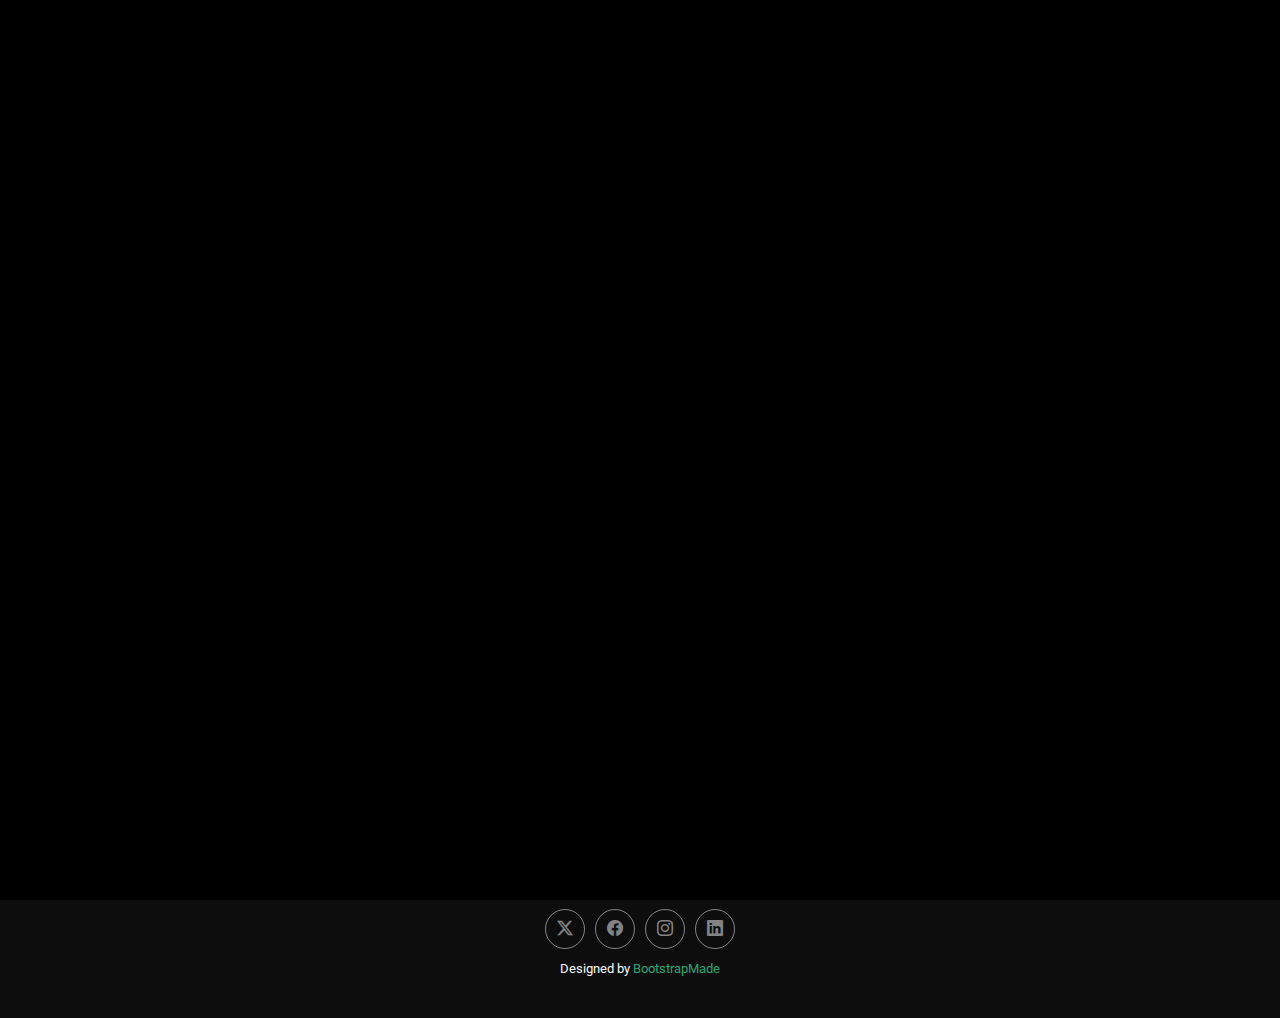
<file: starter-page.html>
<!DOCTYPE html>
<html lang="en">

<head>
  <meta charset="utf-8">
  <meta content="width=device-width, initial-scale=1.0" name="viewport">
  <title>Starter Page - PhotoFolio Bootstrap Template</title>
  <meta content="" name="description">
  <meta content="" name="keywords">

  <!-- Favicons -->
  <link href="assets/img/favicon.png" rel="icon">
  <link href="assets/img/apple-touch-icon.png" rel="apple-touch-icon">

  <!-- Fonts -->
  <link href="https://fonts.googleapis.com" rel="preconnect">
  <link href="https://fonts.gstatic.com" rel="preconnect" crossorigin>
  <link href="https://fonts.googleapis.com/css2?family=Roboto:ital,wght@0,100;0,300;0,400;0,500;0,700;0,900;1,100;1,300;1,400;1,500;1,700;1,900&family=Inter:wght@100;200;300;400;500;600;700;800;900&family=Cardo:ital,wght@0,400;0,700;1,400;1,700&display=swap" rel="stylesheet">

  <!-- Vendor CSS Files -->
  <link href="assets/vendor/bootstrap/css/bootstrap.min.css" rel="stylesheet">
  <link href="assets/vendor/bootstrap-icons/bootstrap-icons.css" rel="stylesheet">
  <link href="assets/vendor/aos/aos.css" rel="stylesheet">
  <link href="assets/vendor/glightbox/css/glightbox.min.css" rel="stylesheet">
  <link href="assets/vendor/swiper/swiper-bundle.min.css" rel="stylesheet">

  <!-- Main CSS File -->
  <link href="assets/css/main.css" rel="stylesheet">

  <!-- =======================================================
  * Template Name: PhotoFolio
  * Template URL: https://bootstrapmade.com/photofolio-bootstrap-photography-website-template/
  * Updated: Jun 06 2024 with Bootstrap v5.3.3
  * Author: BootstrapMade.com
  * License: https://bootstrapmade.com/license/
  ======================================================== -->
</head>

<body class="starter-page-page">

  <header id="header" class="header d-flex align-items-center sticky-top">
    <div class="container-fluid position-relative d-flex align-items-center justify-content-between">

      <a href="index.html" class="logo d-flex align-items-center me-auto me-xl-0">
        <!-- Uncomment the line below if you also wish to use an image logo -->
        <!-- <img src="assets/img/logo.png" alt=""> -->
        <i class="bi bi-camera"></i>
        <h1 class="sitename">PhotoFolio</h1>
      </a>

      <nav id="navmenu" class="navmenu">
        <ul>
          <li><a href="index.html">Home<br></a></li>
          <li><a href="about.html">About</a></li>
          <li class="dropdown"><a href="gallery.html"><span>Gallery</span> <i class="bi bi-chevron-down toggle-dropdown"></i></a>
            <ul>
              <li><a href="gallery.html">Nature</a></li>
              <li><a href="gallery.html">People</a></li>
              <li><a href="gallery.html">Architecture</a></li>
              <li><a href="gallery.html">Animals</a></li>
              <li><a href="gallery.html">Sports</a></li>
              <li><a href="gallery.html">Travel</a></li>
              <li class="dropdown"><a href="#"><span>Deep Dropdown</span> <i class="bi bi-chevron-down toggle-dropdown"></i></a>
                <ul>
                  <li><a href="#">Deep Dropdown 1</a></li>
                  <li><a href="#">Deep Dropdown 2</a></li>
                  <li><a href="#">Deep Dropdown 3</a></li>
                  <li><a href="#">Deep Dropdown 4</a></li>
                  <li><a href="#">Deep Dropdown 5</a></li>
                </ul>
              </li>
            </ul>
          </li>
          <li><a href="services.html">Services</a></li>
          <li><a href="contact.html">Contact</a></li>
        </ul>
        <i class="mobile-nav-toggle d-xl-none bi bi-list"></i>
      </nav>

      <div class="header-social-links">
        <a href="#" class="twitter"><i class="bi bi-twitter-x"></i></a>
        <a href="#" class="facebook"><i class="bi bi-facebook"></i></a>
        <a href="#" class="instagram"><i class="bi bi-instagram"></i></a>
        <a href="#" class="linkedin"><i class="bi bi-linkedin"></i></a>
      </div>

    </div>
  </header>

  <main class="main">

    <!-- Page Title -->
    <div class="page-title" data-aos="fade">
      <div class="heading">
        <div class="container">
          <div class="row d-flex justify-content-center text-center">
            <div class="col-lg-8">
              <h1>Starter Page</h1>
              <p class="mb-0">Odio et unde deleniti. Deserunt numquam exercitationem. Officiis quo odio sint voluptas consequatur ut a odio voluptatem. Sit dolorum debitis veritatis natus dolores. Quasi ratione sint. Sit quaerat ipsum dolorem.</p>
              <a href="contact.html" class="cta-btn">Available for Hire<br></a>
            </div>
          </div>
        </div>
      </div>
      <nav class="breadcrumbs">
        <div class="container">
          <ol>
            <li><a href="index.html">Home</a></li>
            <li class="current">Starter Page</li>
          </ol>
        </div>
      </nav>
    </div><!-- End Page Title -->

    <!-- Starter Section Section -->
    <section id="starter-section" class="starter-section section">

      <!-- Section Title -->
      <div class="container section-title" data-aos="fade-up">
        <h2>Starter Section</h2>
        <p>Necessitatibus eius consequatur</p>
      </div><!-- End Section Title -->

      <div class="container" data-aos="fade-up">
        <p>Use this page as a starter for your own custom pages.</p>
      </div>

    </section><!-- /Starter Section Section -->

  </main>

  <footer id="footer" class="footer">

    <div class="container">
      <div class="copyright text-center ">
        <p>© <span>Copyright</span> <strong class="px-1 sitename">PhotoFolio</strong> <span>All Rights Reserved</span></p>
      </div>
      <div class="social-links d-flex justify-content-center">
        <a href=""><i class="bi bi-twitter-x"></i></a>
        <a href=""><i class="bi bi-facebook"></i></a>
        <a href=""><i class="bi bi-instagram"></i></a>
        <a href=""><i class="bi bi-linkedin"></i></a>
      </div>
      <div class="credits">
        <!-- All the links in the footer should remain intact. -->
        <!-- You can delete the links only if you've purchased the pro version. -->
        <!-- Licensing information: https://bootstrapmade.com/license/ -->
        <!-- Purchase the pro version with working PHP/AJAX contact form: [buy-url] -->
        Designed by <a href="https://bootstrapmade.com/">BootstrapMade</a>
      </div>
    </div>

  </footer>

  <!-- Scroll Top -->
  <a href="#" id="scroll-top" class="scroll-top d-flex align-items-center justify-content-center"><i class="bi bi-arrow-up-short"></i></a>

  <!-- Preloader -->
  <div id="preloader">
    <div class="line"></div>
  </div>

  <!-- Vendor JS Files -->
  <script src="assets/vendor/bootstrap/js/bootstrap.bundle.min.js"></script>
  <script src="assets/vendor/php-email-form/validate.js"></script>
  <script src="assets/vendor/aos/aos.js"></script>
  <script src="assets/vendor/glightbox/js/glightbox.min.js"></script>
  <script src="assets/vendor/swiper/swiper-bundle.min.js"></script>

  <!-- Main JS File -->
  <script src="assets/js/main.js"></script>

</body>

</html>
</file>
<file: assets/css/main.css>
/**
* Template Name: PhotoFolio
* Template URL: https://bootstrapmade.com/photofolio-bootstrap-photography-website-template/
* Updated: Jun 06 2024 with Bootstrap v5.3.3
* Author: BootstrapMade.com
* License: https://bootstrapmade.com/license/
*/

/*--------------------------------------------------------------
# Font & Color Variables
# Help: https://bootstrapmade.com/color-system/
--------------------------------------------------------------*/
/* Fonts */
:root {
  --default-font: "Roboto",  system-ui, -apple-system, "Segoe UI", Roboto, "Helvetica Neue", Arial, "Noto Sans", "Liberation Sans", sans-serif, "Apple Color Emoji", "Segoe UI Emoji", "Segoe UI Symbol", "Noto Color Emoji";
  --heading-font: "Cardo",  sans-serif;
  --nav-font: "Inter",  sans-serif;
}

/* Global Colors - The following color variables are used throughout the website. Updating them here will change the color scheme of the entire website */
:root { 
  --background-color: #000000; /* Background color for the entire website, including individual sections */
  --default-color: #fafafa; /* Default color used for the majority of the text content across the entire website */
  --heading-color: #ffffff; /* Color for headings, subheadings and title throughout the website */
  --accent-color: #27a776; /* Accent color that represents your brand on the website. It's used for buttons, links, and other elements that need to stand out */
  --contrast-color: #161718; /* The contrast color is used for elements when the background color is one of the heading, accent, or default colors. Its purpose is to ensure proper contrast and readability when placed over these more dominant colors */
}

/* Nav Menu Colors - The following color variables are used specifically for the navigation menu. They are separate from the global colors to allow for more customization options */
:root {
  --nav-color: rgba(255, 255, 255, 0.5);  /* The default color of the main navmenu links */
  --nav-hover-color: #ffffff; /* Applied to main navmenu links when they are hovered over or active */
  --nav-dropdown-background-color: #161718; /* Used as the background color for dropdown items that appear when hovering over primary navigation items */
  --nav-dropdown-color: rgba(255, 255, 255, 0.5); /* Used for navigation links of the dropdown items in the navigation menu. */
  --nav-dropdown-hover-color: #ffffff; /* Similar to --nav-hover-color, this color is applied to dropdown navigation links when they are hovered over. */
}

/* Smooth scroll */
:root {
  scroll-behavior: smooth;
}

/*--------------------------------------------------------------
# General
--------------------------------------------------------------*/
body {
  color: var(--default-color);
  background-color: var(--background-color);
  font-family: var(--default-font);


}


a {
  color: var(--accent-color);
  text-decoration: none;
  transition: 0.3s;
}

a:hover {
  color: color-mix(in srgb, var(--accent-color), transparent 25%);
  text-decoration: none;
}

h1,
h2,
h3,
h4,
h5,
h6 {
  color: var(--heading-color);
  font-family: var(--heading-font);
}

/*--------------------------------------------------------------
# Global Header
--------------------------------------------------------------*/
.header {
  color: var(--default-color);
  background-color: var(--background-color);
  padding: 20px 0;
  transition: all 0.5s;
  z-index: 997;
}

.header .logo {
  line-height: 1;
}

.header .logo img {
  max-height: 36px;
  margin-right: 8px;
}

.header .logo h1 {
  font-size: 32px;
  margin: 0;
  font-weight: 400;
  color: var(--heading-color);
}

.header .logo i {
  font-size: 28px;
  margin-right: 6px;
}

.header .header-social-links {
  padding-right: 15px;
}

.header .header-social-links a {
  color: color-mix(in srgb, var(--default-color), transparent 40%);
  padding-left: 6px;
  display: inline-block;
  transition: 0.3s;
  font-size: 16px;
}

.header .header-social-links a:hover {
  color: var(--accent-color);
}

.header .header-social-links a i {
  line-height: 0px;
}

@media (max-width: 1200px) {
  .header .logo {
    order: 1;
  }

  .header .logo h1 {
    font-size: 26px;
  }

  .header .logo i {
    font-size: 20px;
  }

  .header .header-social-links {
    order: 2;
  }

  .header .header-social-links a {
    font-size: 16px;
  }

  .header .navmenu {
    order: 3;
  }
}

.scrolled .header {
  box-shadow: 0px 0 18px color-mix(in srgb, var(--default-color), transparent 85%);
}

/*--------------------------------------------------------------
# Navigation Menu
--------------------------------------------------------------*/
/* Navmenu - Desktop */
@media (min-width: 1200px) {
  .navmenu {
    padding: 0;
  }

  .navmenu ul {
    margin: 0;
    padding: 0;
    display: flex;
    list-style: none;
    align-items: center;
  }

  .navmenu li {
    position: relative;
  }

  .navmenu a,
  .navmenu a:focus {
    color: var(--nav-color);
    padding: 18px 15px;
    font-size: 14px;
    font-family: var(--nav-font);
    font-weight: 400;
    display: flex;
    align-items: center;
    justify-content: space-between;
    white-space: nowrap;
    transition: 0.3s;
    text-transform: uppercase;
    letter-spacing: 1px;
  }

  .navmenu a i,
  .navmenu a:focus i {
    font-size: 12px;
    line-height: 0;
    margin-left: 5px;
    transition: 0.3s;
  }

  .navmenu li:last-child a {
    padding-right: 0;
  }

  .navmenu li:hover>a,
  .navmenu .active,
  .navmenu .active:focus {
    color: var(--nav-hover-color);
  }

  .navmenu .dropdown ul {
    margin: 0;
    padding: 10px 0;
    background: var(--nav-dropdown-background-color);
    display: block;
    position: absolute;
    visibility: hidden;
    left: 14px;
    top: 130%;
    opacity: 0;
    transition: 0.3s;
    border-radius: 4px;
    z-index: 99;
  }

  .navmenu .dropdown ul li {
    min-width: 200px;
  }

  .navmenu .dropdown ul a {
    padding: 10px 20px;
    font-size: 15px;
    text-transform: none;
    color: var(--nav-dropdown-color);
  }

  .navmenu .dropdown ul a i {
    font-size: 12px;
  }

  .navmenu .dropdown ul a:hover,
  .navmenu .dropdown ul .active:hover,
  .navmenu .dropdown ul li:hover>a {
    color: var(--nav-dropdown-hover-color);
  }

  .navmenu .dropdown:hover>ul {
    opacity: 1;
    top: 100%;
    visibility: visible;
  }

  .navmenu .dropdown .dropdown ul {
    top: 0;
    left: -90%;
    visibility: hidden;
  }

  .navmenu .dropdown .dropdown:hover>ul {
    opacity: 1;
    top: 0;
    left: -100%;
    visibility: visible;
  }
}

/* Navmenu - Mobile */
@media (max-width: 1199px) {
  .mobile-nav-toggle {
    color: var(--nav-color);
    font-size: 28px;
    line-height: 0;
    margin-right: 10px;
    cursor: pointer;
    transition: color 0.3s;
  }

  .navmenu {
    padding: 0;
    z-index: 9997;
  }

  .navmenu ul {
    display: none;
    position: absolute;
    inset: 60px 20px 20px 20px;
    padding: 10px 0;
    margin: 0;
    border-radius: 6px;
    background-color: var(--nav-dropdown-background-color);
    overflow-y: auto;
    transition: 0.3s;
    z-index: 9998;
    box-shadow: 0px 0px 30px color-mix(in srgb, var(--default-color), transparent 90%);
  }

  .navmenu a,
  .navmenu a:focus {
    color: var(--nav-dropdown-color);
    padding: 10px 20px;
    font-family: var(--nav-font);
    font-size: 17px;
    font-weight: 500;
    display: flex;
    align-items: center;
    justify-content: space-between;
    white-space: nowrap;
    transition: 0.3s;
  }

  .navmenu a i,
  .navmenu a:focus i {
    font-size: 12px;
    line-height: 0;
    margin-left: 5px;
    width: 30px;
    height: 30px;
    display: flex;
    align-items: center;
    justify-content: center;
    border-radius: 50%;
    transition: 0.3s;
    background-color: color-mix(in srgb, var(--accent-color), transparent 90%);
  }

  .navmenu a i:hover,
  .navmenu a:focus i:hover {
    background-color: var(--accent-color);
    color: var(--contrast-color);
  }

  .navmenu a:hover,
  .navmenu .active,
  .navmenu .active:focus {
    color: var(--nav-dropdown-hover-color);
  }

  .navmenu .active i,
  .navmenu .active:focus i {
    background-color: var(--accent-color);
    color: var(--contrast-color);
    transform: rotate(180deg);
  }

  .navmenu .dropdown ul {
    position: static;
    display: none;
    z-index: 99;
    padding: 10px 0;
    margin: 10px 20px;
    background-color: var(--nav-dropdown-background-color);
    border: 1px solid color-mix(in srgb, var(--default-color), transparent 90%);
    box-shadow: none;
    transition: all 0.5s ease-in-out;
  }

  .navmenu .dropdown ul ul {
    background-color: rgba(33, 37, 41, 0.1);
  }

  .navmenu .dropdown>.dropdown-active {
    display: block;
    background-color: rgba(33, 37, 41, 0.03);
  }

  .mobile-nav-active {
    overflow: hidden;
  }

  .mobile-nav-active .mobile-nav-toggle {
    color: #fff;
    position: absolute;
    font-size: 32px;
    top: 15px;
    right: 15px;
    margin-right: 0;
    z-index: 9999;
  }

  .mobile-nav-active .navmenu {
    position: fixed;
    overflow: hidden;
    inset: 0;
    background: rgba(33, 37, 41, 0.8);
    transition: 0.3s;
  }

  .mobile-nav-active .navmenu>ul {
    display: block;
  }
}

/*--------------------------------------------------------------
# Global Footer
--------------------------------------------------------------*/
.footer {
  --background-color: color-mix(in srgb, var(--default-color), transparent 95%);
  border-top: 1px solid color-mix(in srgb, var(--default-color), transparent 90%);
  color: var(--default-color);
  background-color: var(--background-color);
  font-size: 14px;
  padding: 40px 0;
  position: relative;
}

.footer .copyright p {
  margin-bottom: 0;
}

.footer .social-links {
  margin-top: 20px;
}

.footer .social-links a {
  display: flex;
  align-items: center;
  justify-content: center;
  width: 40px;
  height: 40px;
  border-radius: 50%;
  border: 1px solid color-mix(in srgb, var(--default-color), transparent 50%);
  font-size: 16px;
  color: color-mix(in srgb, var(--default-color), transparent 50%);
  margin: 0 5px;
  transition: 0.3s;
}

.footer .social-links a:hover {
  color: var(--accent-color);
  border-color: var(--accent-color);
}

.footer .credits {
  margin-top: 10px;
  font-size: 13px;
  text-align: center;
}

/*--------------------------------------------------------------
# Preloader
--------------------------------------------------------------*/
#preloader {
  display: flex;
  position: fixed;
  inset: 0;
  width: 100%;
  height: 100vh;
  z-index: 99999;
}

#preloader:before,
#preloader:after {
  content: "";
  background-color: #000000;
  position: absolute;
  inset: 0;
  width: 50%;
  height: 100%;
  transition: all 0.3s ease 0s;
  z-index: -1;
}

#preloader:after {
  left: auto;
  right: 0;
}

#preloader .line {
  position: relative;
  overflow: hidden;
  margin: auto;
  width: 1px;
  height: 280px;
  transition: all 0.8s ease 0s;
}

#preloader .line:before {
  content: "";
  position: absolute;
  background-color: #ffffff;
  left: 0;
  top: 50%;
  width: 1px;
  height: 0%;
  transform: translateY(-50%);
  animation: lineincrease 1000ms ease-in-out 0s forwards;
}

#preloader .line:after {
  content: "";
  position: absolute;
  background-color: color-mix(in srgb, var(--default-color), transparent 95%);
  left: 0;
  top: 0;
  width: 1px;
  height: 100%;
  transform: translateY(-100%);
  animation: linemove 1200ms linear 0s infinite;
  animation-delay: 2000ms;
}

#preloader.loaded .line {
  opacity: 0;
  height: 100% !important;
}

#preloader.loaded .line:after {
  opacity: 0;
}

#preloader.loaded:before,
#preloader.loaded:after {
  animation: preloaderfinish 300ms ease-in-out 500ms forwards;
}

@keyframes lineincrease {
  0% {
    height: 0%;
  }

  100% {
    height: 100%;
  }
}

@keyframes linemove {
  0% {
    transform: translateY(200%);
  }

  100% {
    transform: translateY(-100%);
  }
}

@keyframes preloaderfinish {
  0% {
    width: 5 0%;
  }

  100% {
    width: 0%;
  }
}

/*--------------------------------------------------------------
# Scroll Top Button
--------------------------------------------------------------*/
.scroll-top {
  position: fixed;
  visibility: hidden;
  opacity: 0;
  right: 15px;
  bottom: -15px;
  z-index: 99999;
  background-color: var(--accent-color);
  width: 44px;
  height: 44px;
  border-radius: 50px;
  transition: all 0.4s;
}

.scroll-top i {
  font-size: 24px;
  color: var(--default-color);
  line-height: 0;
}

.scroll-top:hover {
  background-color: color-mix(in srgb, var(--accent-color), transparent 20%);
}

.scroll-top.active {
  visibility: visible;
  opacity: 1;
  bottom: 15px;
}

/*--------------------------------------------------------------
# Disable aos animation delay on mobile devices
--------------------------------------------------------------*/
@media screen and (max-width: 768px) {
  [data-aos-delay] {
    transition-delay: 0 !important;
  }
}

/*--------------------------------------------------------------
# Global Page Titles & Breadcrumbs
--------------------------------------------------------------*/
.page-title {
  color: var(--default-color);
  background-color: var(--background-color);
  position: relative;
}

.page-title .heading {
  padding: 80px 0;
  border-top: 1px solid color-mix(in srgb, var(--default-color), transparent 90%);
}

.page-title .heading h1 {
  font-size: 64px;
  font-weight: 400;
}

.page-title .heading .cta-btn {
  color: var(--default-color);
  background: var(--accent-color);
  font-weight: 400;
  font-size: 14px;
  display: inline-block;
  margin-top: 20px;
  padding: 12px 40px;
  border-radius: 4px;
  transition: 0.5s;
  text-transform: uppercase;
  letter-spacing: 1px;
}

.page-title .heading .cta-btn:hover {
  background-color: color-mix(in srgb, var(--accent-color) 90%, white 10%);
}

.page-title nav {
  background-color: color-mix(in srgb, var(--default-color), transparent 90%);
  padding: 20px 0;
}

.page-title nav ol {
  display: flex;
  flex-wrap: wrap;
  list-style: none;
  margin: 0;
  font-size: 16px;
  font-weight: 600;
}

.page-title nav ol li+li {
  padding-left: 10px;
}

.page-title nav ol li+li::before {
  content: "/";
  display: inline-block;
  padding-right: 10px;
  color: color-mix(in srgb, var(--default-color), transparent 70%);
}

/*--------------------------------------------------------------
# Global Sections
--------------------------------------------------------------*/
section,
.section {
  color: var(--default-color);
  background-color: var(--background-color);
  padding: 60px 0;
  scroll-margin-top: 100px;
  overflow: clip;
}

@media (max-width: 1199px) {

  section,
  .section {
    scroll-margin-top: 66px;
  }
}

/*--------------------------------------------------------------
# Global Section Titles
--------------------------------------------------------------*/
.section-title {
  padding-bottom: 60px;
  position: relative;
}

.section-title h2 {
  font-size: 14px;
  font-weight: 400;
  padding: 0;
  line-height: 1px;
  margin: 0;
  letter-spacing: 1.5px;
  text-transform: uppercase;
  color: color-mix(in srgb, var(--default-color), transparent 50%);
  position: relative;
  font-family: var(--default-font);
}

.section-title h2::after {
  content: "";
  width: 120px;
  height: 1px;
  display: inline-block;
  background: var(--accent-color);
  margin: 4px 10px;
}

.section-title p {
  color: var(--heading-color);
  margin: 0;
  font-size: 36px;
  font-weight: 400;
  font-family: var(--heading-font);
}

/*--------------------------------------------------------------
# Hero Section
--------------------------------------------------------------*/
.hero {
  --default-color: #ffffff;
  --background-color: #000000;
  --heading-color: #ffffff;
  --contrast-color: #ffffff;
  width: 100%;
  min-height: 30vh;
  position: relative;
  padding: 120px 0 60px 0;
  display: flex;
  align-items: center;
}

.hero h2 {
  margin: 0 0 10px 0;
  font-size: 38px;
  font-weight: 700;
}

.hero h2 .underlight {
  position: relative;
  z-index: 1;
  padding: 0 5px;
  display: inline-block;
}

.hero h2 .underlight:before {
  content: "";
  position: absolute;
  height: 50%;
  bottom: 0;
  left: 0;
  right: 0;
  background: var(--accent-color);
  z-index: -1;
}

.hero p {
  color: color-mix(in srgb, var(--default-color), transparent 30%);
  margin-bottom: 30px;
  font-size: 18px;
}

@media (max-width: 768px) {
  .hero h2 {
    font-size: 32px;
  }
}

.hero .btn-get-started {
  color: var(--contrast-color);
  background: var(--accent-color);
  font-weight: 400;
  font-size: 14px;
  display: inline-block;
  padding: 12px 40px;
  border-radius: 4px;
  transition: 0.5s;
  text-transform: uppercase;
  letter-spacing: 1px;
}

.hero .btn-get-started:hover {
  background-color: color-mix(in srgb, var(--accent-color) 90%, white 10%);
}

/*--------------------------------------------------------------
# Gallery Section
--------------------------------------------------------------*/
.gallery .gallery-item {
  position: relative;
  overflow: hidden;
  border-radius: 10px;
}

.gallery .gallery-item img {
  transition: 0.3s;
}

.gallery .gallery-links {
  position: absolute;
  inset: 0;
  opacity: 0;
  transition: all ease-in-out 0.3s;
  background: rgba(0, 0, 0, 0.6);
  z-index: 3;
}

.gallery .gallery-links .preview-link,
.gallery .gallery-links .details-link {
  font-size: 20px;
  color: rgba(255, 255, 255, 0.5);
  transition: 0.3s;
  line-height: 1.2;
  margin: 30px 8px 0 8px;
}

.gallery .gallery-links .preview-link:hover,
.gallery .gallery-links .details-link:hover {
  color: #ffffff;
}

.gallery .gallery-links .details-link {
  font-size: 30px;
  line-height: 0;
}

.gallery .gallery-item:hover .gallery-links {
  opacity: 1;
}

.gallery .gallery-item:hover .preview-link,
.gallery .gallery-item:hover .details-link {
  margin-top: 0;
}

.gallery .gallery-item:hover img {
  transform: scale(1.1);
}

.glightbox-clean .gslide-description {
  background: #272727;
}

.glightbox-clean .gslide-title {
  color: rgba(255, 255, 255, 0.8);
  margin: 0;
}

/*--------------------------------------------------------------
# About Section
--------------------------------------------------------------*/
.about .content h2 {
  font-weight: 700;
  font-size: 24px;
}

.about .content ul {
  list-style: none;
  padding: 0;
}

.about .content ul li {
  margin-bottom: 20px;
  display: flex;
  align-items: center;
}

.about .content ul strong {
  margin-right: 10px;
}

.about .content ul i {
  font-size: 16px;
  margin-right: 5px;
  color: var(--accent-color);
  line-height: 0;
}

/*--------------------------------------------------------------
# Testimonials Section
--------------------------------------------------------------*/
.testimonials .testimonial-item {
  box-shadow: 0px 0 20px color-mix(in srgb, var(--default-color), transparent 90%);
  box-sizing: content-box;
  padding: 30px;
  margin: 40px 30px;
  min-height: 320px;
  display: flex;
  flex-direction: column;
  text-align: center;
  transition: 0.3s;
}

.testimonials .testimonial-item .stars {
  margin-bottom: 15px;
}

.testimonials .testimonial-item .stars i {
  color: #ffc107;
  margin: 0 1px;
}

.testimonials .testimonial-item .testimonial-img {
  width: 90px;
  border-radius: 50%;
  border: 4px solid var(--background-color);
  margin: 0 auto;
}

.testimonials .testimonial-item h3 {
  font-size: 18px;
  font-weight: bold;
  margin: 10px 0 5px 0;
}

.testimonials .testimonial-item h4 {
  font-size: 14px;
  color: color-mix(in srgb, var(--default-color), transparent 40%);
  margin: 0;
}

.testimonials .testimonial-item p {
  font-style: italic;
  margin: 0 auto 15px auto;
}

.testimonials .swiper-wrapper {
  height: auto;
}

.testimonials .swiper-pagination {
  margin-top: 20px;
  position: relative;
}

.testimonials .swiper-pagination .swiper-pagination-bullet {
  width: 12px;
  height: 12px;
  background-color: color-mix(in srgb, var(--default-color), transparent 85%);
  opacity: 1;
}

.testimonials .swiper-pagination .swiper-pagination-bullet-active {
  background-color: var(--accent-color);
}

.testimonials .swiper-slide {
  opacity: 0.3;
}

@media (max-width: 1199px) {
  .testimonials .swiper-slide-active {
    opacity: 1;
  }

  .testimonials .swiper-pagination {
    margin-top: 0;
  }

  .testimonials .testimonial-item {
    margin: 40px 20px;
  }
}

@media (min-width: 1200px) {
  .testimonials .swiper-slide-next {
    opacity: 1;
    transform: scale(1.12);
  }
}

/*--------------------------------------------------------------
# Gallery Details Section
--------------------------------------------------------------*/
.gallery-details .portfolio-details-slider img {
  width: 100%;
}

.gallery-details .swiper-wrapper {
  height: auto;
}

.gallery-details .swiper-button-prev,
.gallery-details .swiper-button-next {
  width: 48px;
  height: 48px;
}

.gallery-details .swiper-button-prev:after,
.gallery-details .swiper-button-next:after {
  color: rgba(255, 255, 255, 0.8);
  background-color: rgba(0, 0, 0, 0.15);
  font-size: 24px;
  border-radius: 50%;
  width: 48px;
  height: 48px;
  display: flex;
  align-items: center;
  justify-content: center;
  transition: 0.3s;
}

.gallery-details .swiper-button-prev:hover:after,
.gallery-details .swiper-button-next:hover:after {
  background-color: rgba(0, 0, 0, 0.3);
}

@media (max-width: 575px) {

  .gallery-details .swiper-button-prev,
  .gallery-details .swiper-button-next {
    display: none;
  }
}

.gallery-details .swiper-pagination {
  margin-top: 20px;
  position: relative;
}

.gallery-details .swiper-pagination .swiper-pagination-bullet {
  width: 10px;
  height: 10px;
  background-color: color-mix(in srgb, var(--default-color), transparent 85%);
  opacity: 1;
}

.gallery-details .swiper-pagination .swiper-pagination-bullet-active {
  background-color: var(--accent-color);
}

.gallery-details .portfolio-info h3 {
  font-size: 22px;
  font-weight: 700;
  margin-bottom: 20px;
  padding-bottom: 20px;
  position: relative;
}

.gallery-details .portfolio-info h3:after {
  content: "";
  position: absolute;
  display: block;
  width: 50px;
  height: 3px;
  background: var(--accent-color);
  left: 0;
  bottom: 0;
}

.gallery-details .portfolio-info ul {
  list-style: none;
  padding: 0;
  font-size: 15px;
}

.gallery-details .portfolio-info ul li {
  display: flex;
  flex-direction: column;
  padding-bottom: 15px;
}

.gallery-details .portfolio-info ul strong {
  text-transform: uppercase;
  font-weight: 400;
  color: color-mix(in srgb, var(--default-color), transparent 50%);
  font-size: 14px;
}

.gallery-details .portfolio-info .btn-visit {
  padding: 8px 40px;
  background: var(--accent-color);
  color: var(--contrast-color);
  border-radius: 50px;
  transition: 0.3s;
}

.gallery-details .portfolio-info .btn-visit:hover {
  background: color-mix(in srgb, var(--accent-color), transparent 20%);
}

.gallery-details .portfolio-description h2 {
  font-size: 26px;
  font-weight: 700;
  margin-bottom: 20px;
}

.gallery-details .portfolio-description p {
  padding: 0;
}

.gallery-details .portfolio-description .testimonial-item {
  padding: 30px 30px 0 30px;
  position: relative;
  background: color-mix(in srgb, var(--default-color), transparent 97%);
  margin-bottom: 50px;
}

.gallery-details .portfolio-description .testimonial-item .testimonial-img {
  width: 90px;
  border-radius: 50px;
  border: 6px solid var(--background-color);
  float: left;
  margin: 0 10px 0 0;
}

.gallery-details .portfolio-description .testimonial-item h3 {
  font-size: 18px;
  font-weight: bold;
  margin: 15px 0 5px 0;
  padding-top: 20px;
}

.gallery-details .portfolio-description .testimonial-item h4 {
  font-size: 14px;
  color: #6c757d;
  margin: 0;
}

.gallery-details .portfolio-description .testimonial-item .quote-icon-left,
.gallery-details .portfolio-description .testimonial-item .quote-icon-right {
  color: color-mix(in srgb, var(--accent-color), transparent 50%);
  font-size: 26px;
  line-height: 0;
}

.gallery-details .portfolio-description .testimonial-item .quote-icon-left {
  display: inline-block;
  left: -5px;
  position: relative;
}

.gallery-details .portfolio-description .testimonial-item .quote-icon-right {
  display: inline-block;
  right: -5px;
  position: relative;
  top: 10px;
  transform: scale(-1, -1);
}

.gallery-details .portfolio-description .testimonial-item p {
  font-style: italic;
  margin: 0 0 15px 0 0 0;
  padding: 0;
}

/*--------------------------------------------------------------
# Services Section
--------------------------------------------------------------*/
.services .service-item {
  background-color: var(--contrast-color);
  padding: 50px 30px;
  transition: all 0.3s ease-in-out;
  height: 100%;
  position: relative;
  z-index: 1;
}

.services .service-item:before {
  content: "";
  position: absolute;
  background: var(--accent-color);
  inset: 100% 0 0 0;
  transition: all 0.3s;
  z-index: -1;
}

.services .service-item .icon {
  margin-bottom: 15px;
}

.services .service-item .icon i {
  color: var(--default-color);
  background-color: var(--accent-color);
  font-size: 24px;
  width: 56px;
  height: 56px;
  display: flex;
  align-items: center;
  justify-content: center;
  border-radius: 50%;
  transition: ease-in-out 0.3s;
}

.services .service-item h4 {
  font-weight: 700;
  margin-bottom: 15px;
  font-size: 20px;
  font-family: var(--default-font);
}

.services .service-item h4 a {
  color: var(--heading-color);
  transition: ease-in-out 0.3s;
}

.services .service-item p {
  line-height: 24px;
  font-size: 14px;
  margin-bottom: 0;
  transition: ease-in-out 0.3s;
}

.services .service-item:hover h4 a,
.services .service-item:hover p {
  color: var(--default-color);
}

.services .service-item:hover i {
  color: var(--accent-color);
  background-color: var(--default-color);
}

.services .service-item:hover:before {
  background: var(--accent-color);
  inset: 0;
  border-radius: 0px;
}

/*--------------------------------------------------------------
# Pricing Section
--------------------------------------------------------------*/
.pricing .pricing-item {
  --heading-font: var(--default-font);
  border-bottom: 1px dashed color-mix(in srgb, var(--default-color), transparent 60%);
  width: 100%;
  height: 100%;
  padding: 0 0 15px 0;
}

.pricing .pricing-item h3 {
  margin: 0;
  font-size: 18px;
  font-weight: 500;
  color: color-mix(in srgb, var(--default-color), transparent 30%);
}

.pricing .pricing-item h4 {
  margin: 0;
  font-size: 16px;
}

/*--------------------------------------------------------------
# Contact Section
--------------------------------------------------------------*/
.contact .info-wrap {
  margin-bottom: 30px;
}

.contact .info-item i {
  font-size: 20px;
  color: var(--accent-color);
  width: 56px;
  height: 56px;
  display: flex;
  justify-content: center;
  align-items: center;
  transition: all 0.3s ease-in-out;
  border-radius: 50%;
  border: 1px solid color-mix(in srgb, var(--accent-color), transparent 40%);
  margin-right: 15px;
}

.contact .info-item h3 {
  font-size: 18px;
  font-weight: 700;
  margin: 0 0 5px 0;
  font-family: var(--default-font);
}

.contact .info-item p {
  padding: 0;
  margin-bottom: 0;
  font-size: 14px;
}

.contact .info-item:hover i {
  background: var(--accent-color);
  color: var(--contrast-color);
}

@media (max-width: 575px) {
  .contact .php-email-form {
    padding: 20px;
  }
}

.contact .php-email-form .error-message {
  display: none;
  background: #df1529;
  color: #ffffff;
  text-align: left;
  padding: 15px;
  margin-bottom: 24px;
  font-weight: 600;
}

.contact .php-email-form .sent-message {
  display: none;
  color: #ffffff;
  background: #059652;
  text-align: center;
  padding: 15px;
  margin-bottom: 24px;
  font-weight: 600;
}

.contact .php-email-form .loading {
  display: none;
  background: var(--background-color);
  text-align: center;
  padding: 15px;
  margin-bottom: 24px;
}

.contact .php-email-form .loading:before {
  content: "";
  display: inline-block;
  border-radius: 50%;
  width: 24px;
  height: 24px;
  margin: 0 10px -6px 0;
  border: 3px solid var(--accent-color);
  border-top-color: var(--background-color);
  animation: animate-loading 1s linear infinite;
}

.contact .php-email-form input[type=text],
.contact .php-email-form input[type=email],
.contact .php-email-form textarea {
  font-size: 14px;
  padding: 10px 15px;
  box-shadow: none;
  border-radius: 0;
  color: var(--default-color);
  background-color: color-mix(in srgb, var(--default-color), transparent 90%);
  border-color: color-mix(in srgb, var(--default-color), transparent 80%);
}

.contact .php-email-form input[type=text]:focus,
.contact .php-email-form input[type=email]:focus,
.contact .php-email-form textarea:focus {
  border-color: var(--accent-color);
}

.contact .php-email-form input[type=text]::placeholder,
.contact .php-email-form input[type=email]::placeholder,
.contact .php-email-form textarea::placeholder {
  color: color-mix(in srgb, var(--default-color), transparent 70%);
}

.contact .php-email-form button[type=submit] {
  color: var(--default-color);
  background: var(--accent-color);
  font-weight: 400;
  font-size: 14px;
  display: inline-block;
  margin-top: 20px;
  padding: 14px 40px;
  border: 0;
  border-radius: 4px;
  transition: 0.5s;
  text-transform: uppercase;
  letter-spacing: 1px;
}

.contact .php-email-form button[type=submit]:hover {
  background-color: color-mix(in srgb, var(--accent-color) 90%, white 10%);
}

@keyframes animate-loading {
  0% {
    transform: rotate(0deg);
  }

  100% {
    transform: rotate(360deg);
  }
}

/*--------------------------------------------------------------
# Starter Section Section
--------------------------------------------------------------*/
.starter-section {
  /* Add your styles here */
}
</file>
